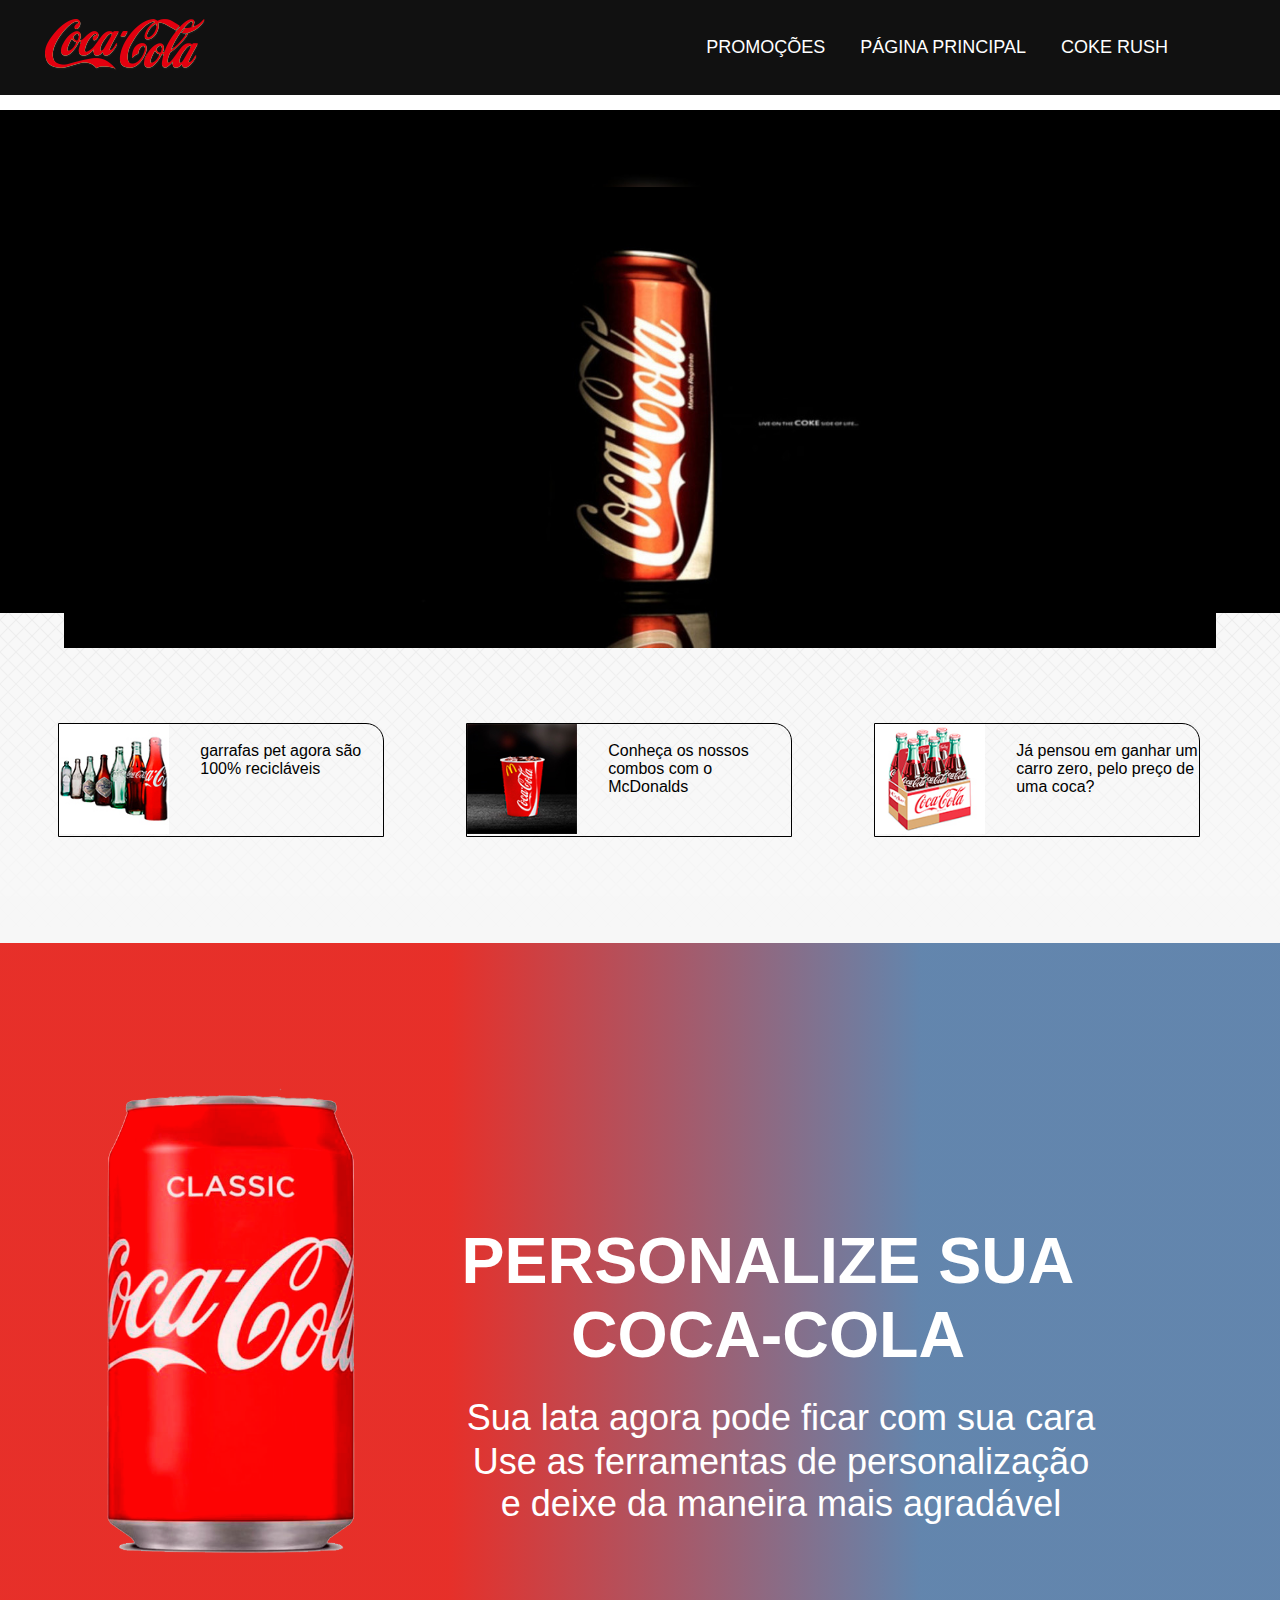
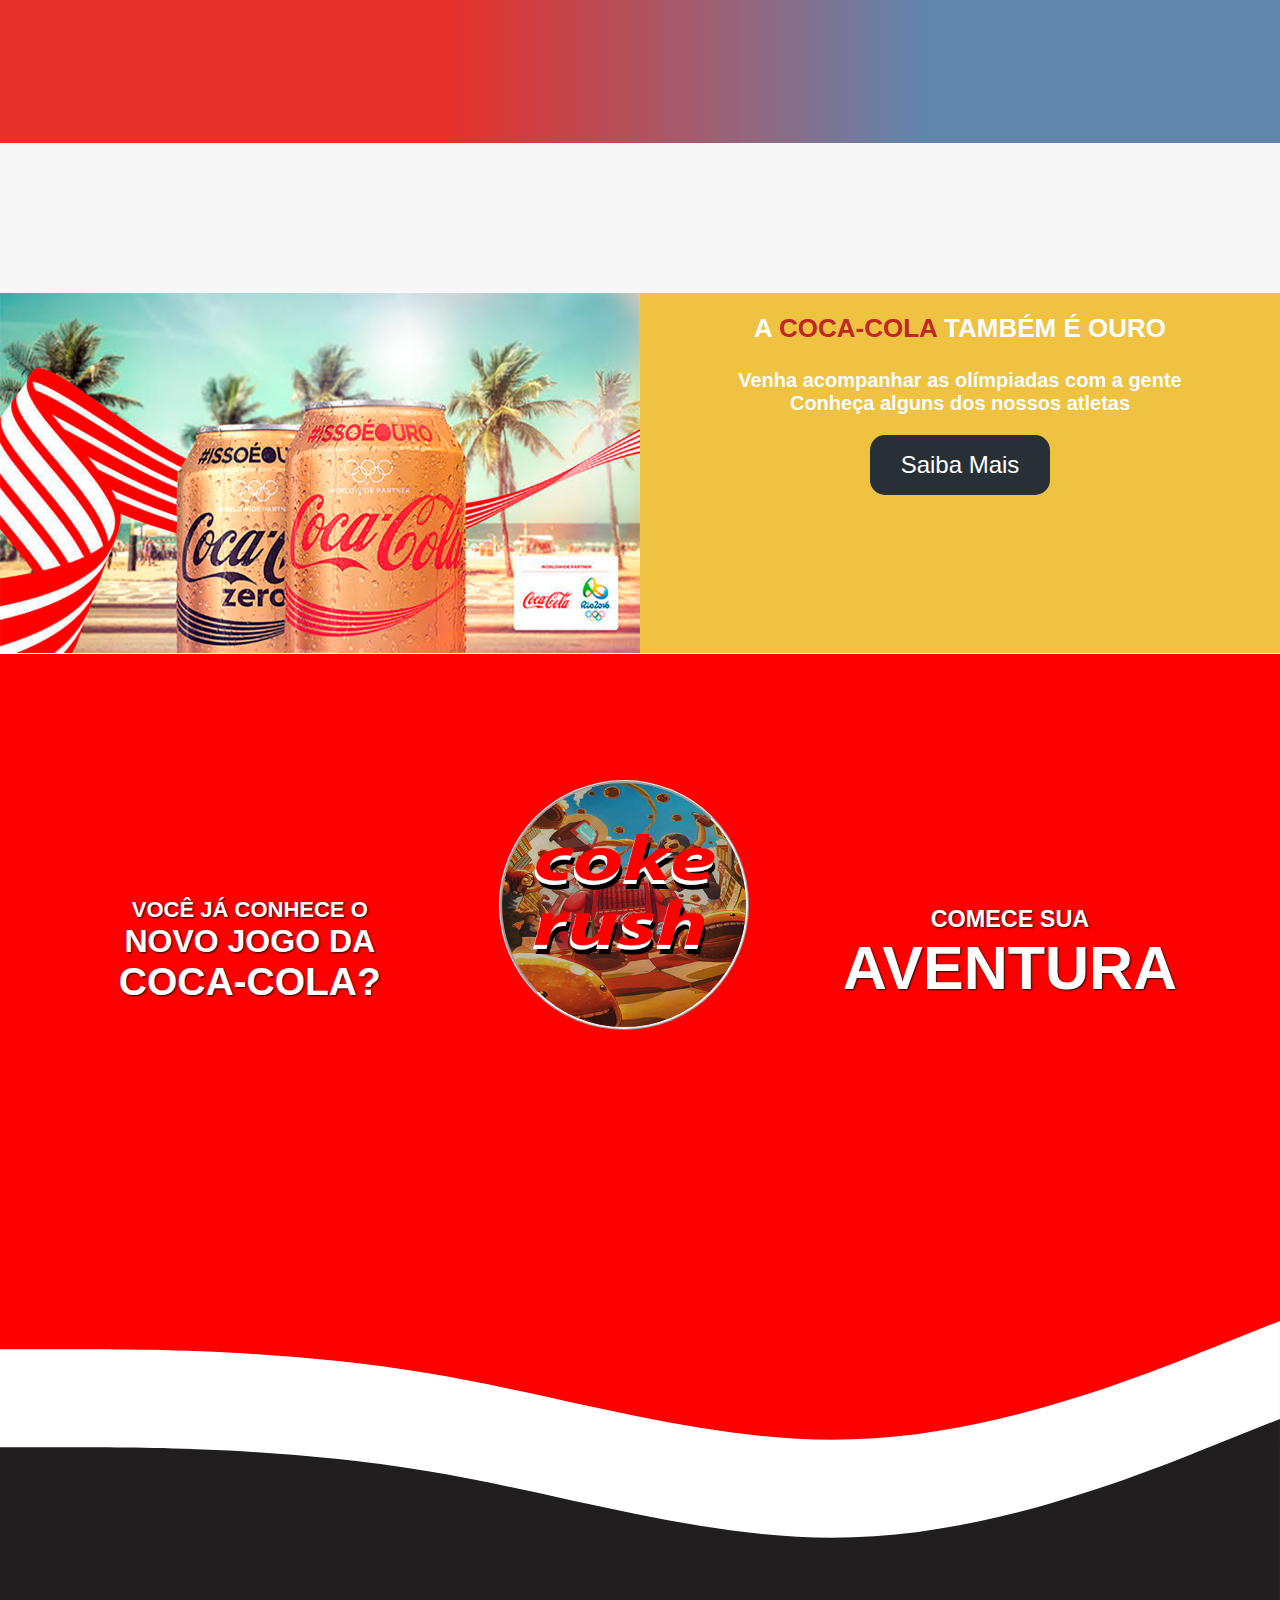
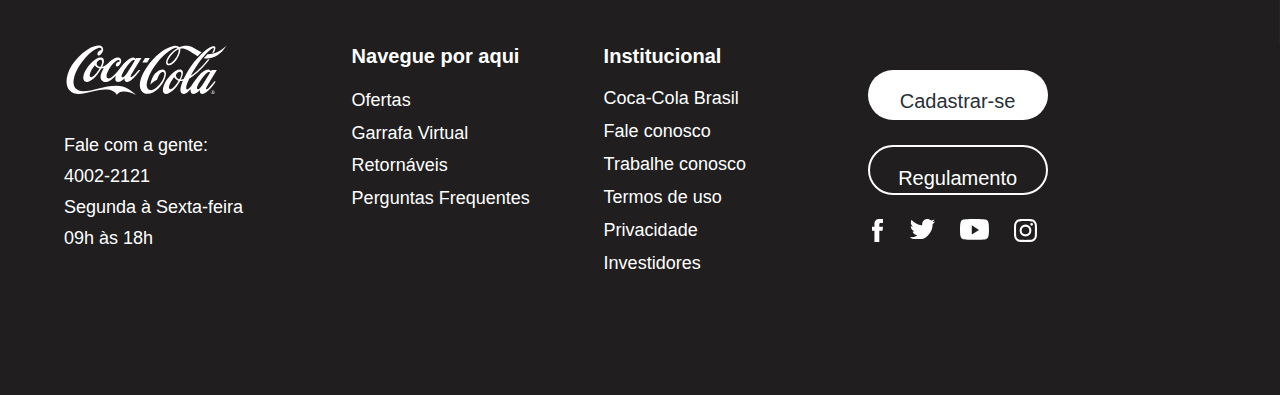
<file: index.html>
<!DOCTYPE html>
<html lang="pt-br">

<head>
    <meta charset="UTF-8">
    <meta http-equiv="X-UA-Compatible" content="IE=edge">
    <meta name="viewport" content="width=device-width, initial-scale=1.0">
    <meta name="description" content="Conheça todos os produtos da coca-cola e nossas propsotas para o futuro. Confira o que vem por aí">
    <meta name="author" content="João Victor Oliveira Moreira"> 
    <meta name="keywords" content="Coca-cola, jogo da coca-cola, garrafa, refrigerante, bebidas"> 
    <meta name="robots" content="index,nofollow">
    <title>Coca-cola | Home</title>
    <link rel="shortcut icon" href="img/1777635_can_coke_cola_drink_packaging_icon.ico" type="image/x-icon">
    <link rel="stylesheet" href="style.css">


</head>

<body>
    <header>
        <div class="cabeca">
            <div class="ajuste_cab">
                <div class="dim1">
                    <img src="img/Logo.png" class="logo" alt="Logo da Coca-cola">
                    <div class="dropdown">
                        <button class="dropbtn"><svg id="home" width="32" height="32" class viewBox="0 0 32 32">
                            <path fill="#C7C7C7" d="M22 10v2H10v-2zm0 5v2H10v-2zm0 5v2H10v-2z" >
                            </path>
                        </svg></button>
                        <div class="dropdown-content">
                          <a href="promotion.html">PROMOÇÕES</a>
                          <a href="index.html">PÁGINA PRINCIPAL</a>
                          <a href="CokeRush.html">COKE RUSH</a>
                        </div>
                    </div>
                </div>
                <nav>
                    <ul>
                        <a href="promotion.html">PROMOÇÕES</a>
                        <a href="index.html">PÁGINA PRINCIPAL</a>
                        <a href="CokeRush.html">COKE RUSH</a>
                    </ul>
                </nav>
            </div>
        </div>
    </header>

    <main>
        <div class="fundo0">
            <div class="corimg">
                <div class='fundo'>
                   
                </div>
                <div class='fundo2'>
                    <div class="centro">
                        <img src="img/Fundo 1(1680-520).jpg" class="img01" alt="Lata de Coca-cola">
                    </div>
                </div>
            </div>
        </div>
    </main>

    <div id="noticias">
        <div class="ajuste">
            <div class="caixa1">
                <div class="espaco1">
                    <div class="caixa1_img">
                        <img src="img/Evolucao(130-130).jpg" alt="Anúncio da coca-cola 1">
                    </div>
                    <div class="caixa1_txt">
                        <p>garrafas pet agora são 100% recicláveis</p>
                    </div>
                </div>
            </div>

            <div class="caixa2">
                <div class="espaco2">
                    <div class="caixa2_img">
                        <img src="img/mccoca(130).jpg" alt="Anúncio da coca-cola 2">
                    </div>
                    <div class="caixa2_txt">
                        <p>Conheça os nossos combos com o McDonalds</p>
                    </div>
                </div>
            </div>

            <div class="caixa3">
                <div class="espaco3">
                    <div class="caixa3_img">
                        <img src="img/PacoteDeCoca(130-130).jpg" alt="Anúncio da coca-cola 3">
                    </div>
                    <div class="caixa3_txt">
                        <p>Já pensou em ganhar um carro zero, pelo preço de uma coca?</p>
                    </div>
                </div>
            </div>
        </div>
    </div>

    <section class="tam">
        <div class="tam2">
            <div class="latas"> 
                <div class="img_lata">
                    <img src="img/coca colorida(vermelho).png" class="lata_coca_vermelha" alt="Lata de 350ml de coca-cola" width="250px">
                </div>
                <div class="text_lata">
                    <h2>PERSONALIZE SUA COCA-COLA</h2>
                    <P class="sua_lata">Sua lata agora pode ficar com sua cara</P>
                    <p class="sua_lata2">Use as ferramentas de personalização<br> e deixe da maneira mais agradável</p>
                </div>
        </div>

        </div>

    </section>

    

    <div class="espaco_cinza"></div>

    <div class="oferta">
        <div class="metade">
            <div class="quadrado2">
                <div class="ouro">
                    <img src="img/coca-ouro(960-540).png" class="ouro50" alt="Coca-cola também é ouro">
                </div>
            </div>
        </div>
        <div class="metade2">
            <div class="quadrado3">
                <div class="olim_ouro">
                    <h2 class="coc_size">A <span class="coc_bold">COCA-COLA</span> TAMBÉM É OURO</h2>
                    <p class="par_1">Venha acompanhar as olímpiadas com a gente</p>
                    <p class="par_2">Conheça alguns dos nossos atletas</p>
                    <button class="info">
                        <a>Saiba Mais</a>
                    </button>
                </div>
            </div>
        </div>
    </div>
    <div class="waves">
        <svg class="wave123" xmlns="http://www.w3.org/2000/svg" viewBox="0 0 1440 320">

            <path class="wave2" fill="#cf1000" fill-opacity="1"
                d="M0,256L40,234.7C80,213,160,171,240,144C320,117,400,107,480,138.7C560,171,640,245,720,234.7C800,224,880,128,960,74.7C1040,21,1120,11,1200,58.7C1280,107,1360,213,1400,266.7L1440,320L1440,320L1400,320C1360,320,1280,320,1200,320C1120,320,1040,320,960,320C880,320,800,320,720,320C640,320,560,320,480,320C400,320,320,320,240,320C160,320,80,320,40,320L0,320Z">
            </path>

            <path class="wave3" fill="#ff0000" fill-opacity="1"
                d="M0,224L60,192C120,160,240,96,360,106.7C480,117,600,203,720,213.3C840,224,960,160,1080,160C1200,160,1320,224,1380,256L1440,288L1440,320L1380,320C1320,320,1200,320,1080,320C960,320,840,320,720,320C600,320,480,320,360,320C240,320,120,320,60,320L0,320Z">
            </path>

        </svg>
    </div>

    <div class="espacao">
        <div class="info_game">
            <div class="info_desc">
                <h3 class="knowgame">VOCÊ JÁ CONHECE O <br><span class="font_size_game">NOVO JOGO DA</span><br> <span
                        class="bolder_coke">COCA-COLA?</span></h3>
            </div>
            <div class="width_img_centro">
                <div class="img_cent">
                    <img src="img/coke_rush-350.jpg" class="img_cosh" alt="O novo jogo da Coca-cola">
                </div>
            </div>
            <div class="baixe_game">
                <h3 class="start">COMECE SUA <br><span class="adventure_game">AVENTURA</span></h3>
            </div>
        </div>
    </div>

    <svg class="onda_black" xmlns="http://www.w3.org/2000/svg" viewBox="0 0 1440 320">

        <path fill="#ffffff" fill-opacity="1"
            d="M0,96L80,96C160,96,320,96,480,122.7C640,149,800,203,960,197.3C1120,192,1280,128,1360,96L1440,64L1440,320L1360,320C1280,320,1120,320,960,320C800,320,640,320,480,320C320,320,160,320,80,320L0,320Z">
        </path>

    </svg>
    <svg class="onda_white" xmlns="http://www.w3.org/2000/svg" viewBox="0 0 1440 320">

        <path fill="#201E1E" fill-opacity="1"
            d="M0,96L80,96C160,96,320,96,480,122.7C640,149,800,203,960,197.3C1120,192,1280,128,1360,96L1440,64L1440,320L1360,320C1280,320,1120,320,960,320C800,320,640,320,480,320C320,320,160,320,80,320L0,320Z">
        </path>

    </svg>

    <footer class="pe">
        <div class="ajuste_info">
            <div class="plus_info">
                <div class="logo_info">
                    <div class="ico_peq">
                        <svg id="logo-lettering" viewBox="0 0 55 17" xmlns="http://www.w3.org/2000/svg">
                            <path fill="#ffffff"
                                d="M23.95 16.695c-1.275-.886-2.826-1.278-4.239-1.219-1.425.052-2.07 1.105-2.07 1.105-.643-1.105-1.912-1.784-3.879-1.769-3.176.037-6.327 1.485-8.822 1.485-2.398 0-4.142-1.485-4.083-4.124.1-4.628 4.058-8.795 7.015-10.672C9.57.424 10.995.103 11.93.204c.678.078 1.494.852.982 1.992-.76 1.673-1.804 1.534-1.767.731.022-.518.37-.846.635-1.025.169-.114.463-.145.613-.151.153-.123.265-1.04-.954-.738-1.219.3-2.685 1.482-4.083 3.007-1.397 1.525-3.573 4.411-4.11 7.443-.25 1.408-.082 3.964 3.285 3.933 2.857-.022 7.075-1.88 10.948-1.85 1.507.013 2.81.414 3.836 1.038 1.007.614 2.21 1.506 2.636 2.111zm.92-8.384h.581s-2.932 4.186-4.596 3.998c-.922-.105-.65-1.235-.65-1.235s-1.303 1.503-2.494 1.204c-1.085-.275-.385-2.053-.385-2.053-.122.05-2.467 2.66-4.111 2.034-1.723-.654-.832-2.84-.503-3.497.278-.553.584-1.096.584-1.096s-.265.077-.425.11c-.166.041-.416.087-.416.087s-.816 1.31-1.313 1.964c-.497.651-2.616 2.898-3.864 2.45-1.247-.447-.938-2.17-.237-3.54 1.134-2.223 3.832-4.949 5.458-4.544 1.641.413.284 3.044.284 3.044s.322.043 1.104-.485c1.129-.76 2.614-2.803 4.224-2.562.75.108 1.46.876.494 2.334-.31.466-.826.886-1.223.472-.244-.253-.031-.726.228-1.044.366-.453.87-.395.87-.395s.262-.602-.41-.59c-.55.013-1.935 1.273-2.717 2.548-.719 1.17-1.803 3.16-.713 3.596 1 .398 2.905-1.837 3.786-3.004.885-1.173 2.892-3.828 4.58-3.933.576-.04.923.485.923.485l.19-.306h1.685s-3.173 5.24-3.423 5.631c-.194.315-.45 1.01.266.617.728-.395 2.223-2.29 2.223-2.29zm-13.074-.534c-.028-.01-.447-.13-.863-.39-.413-.261-.604-.65-.622-.678-.013-.028-.032-.006-.044.018-.016.025-.106.136-.707 1.007-.597.87-1.488 2.655-.656 2.96.534.195 1.432-.731 1.92-1.346.446-.568.984-1.441 1.01-1.494.015-.056-.004-.068-.038-.077zm.672-2.785c-.444-.33-1.57.442-1.573 1.232-.006.806 1.016 1.037 1.145 1.044 0 0 .115.03.162-.065.031-.059.169-.312.322-.713.153-.402.353-1.186-.056-1.498zm8.581 4.362c.682-.92 2.555-4.146 2.555-4.146s-.029-.228-.25-.237c-.26-.013-.688.074-1.554 1.139-.863 1.062-1.526 1.914-2.014 2.794-.531.96-.766 1.636-.46 1.824.085.05.216.053.323.031.2-.05.46-.247.819-.658.169-.191.356-.447.581-.747zm7.569-4.998h-1.6l-.901 1.445h1.598l.903-1.445zm20.98 10.759a.568.568 0 00-.41.166.573.573 0 000 .818c.11.105.248.167.41.167a.57.57 0 00.578-.58.542.542 0 00-.168-.405.558.558 0 00-.41-.166zm.675.57a.643.643 0 01-.193.473.663.663 0 01-.479.198.656.656 0 01-.475-.198.625.625 0 01-.197-.472c0-.18.069-.34.2-.466a.634.634 0 01.475-.198.65.65 0 01.479.198c.125.126.19.284.19.466zm-.5-.141c0-.053-.015-.09-.047-.108-.03-.022-.087-.031-.156-.031h-.112v.266h.118a.409.409 0 00.125-.016c.044-.022.072-.055.072-.111zm-.444-.222h.257a.58.58 0 01.206.024.187.187 0 01.116.182c0 .065-.025.115-.075.146a.291.291 0 01-.107.04c.057.006.104.03.125.068a.217.217 0 01.044.114v.052c0 .016.003.031.003.053.003.021.003.034.006.037l.007.01h-.125v-.007c-.007-.003-.007-.003-.007-.006v-.084c0-.08-.018-.135-.068-.163-.025-.019-.075-.028-.144-.028h-.106v.287h-.129v-.725h-.003zM52.227 1.76c-1.178.753-2.823 1.433-4.395 1.284-.397.408-.822.877-1.254 1.39 2.732.53 5.118-1.136 6.393-2.563.794-.889 1.185-1.679 1.185-1.679s-.756.824-1.929 1.568zm-4.68 12.25c-.228.358-.481 1.043.263.617.91-.525 2.207-2.466 2.207-2.466h.588s-.772 1.21-1.782 2.309c-.925 1.012-2.051 1.929-2.839 1.84-.928-.109-.64-1.31-.64-1.31s-1.33 1.393-2.242 1.297c-1.238-.136-.86-1.648-.86-1.648s-1.4 1.7-2.354 1.648c-1.497-.086-1.122-1.89-.71-3.152.229-.676.435-1.207.435-1.207s-.15.037-.469.084c-.169.024-.472.04-.472.04s-.622 1.086-1.12 1.74c-.5.652-2.616 2.9-3.86 2.455-1.157-.417-.776-2.16-.103-3.544.972-2.019 3.73-4.92 5.317-4.541 1.645.395.038 3.362.038 3.362s.003.012.019.018c.03.013.118.022.315-.018.316-.059.604-.176.604-.176s1.657-3.424 3.486-5.665C45.193 3.452 48.838-.404 50.27.53c.35.225.194 1.018-.275 1.978a6.882 6.882 0 01-.65.167c.319-.565.525-1.04.588-1.377.215-1.154-2.52 1.281-4.474 3.908-1.954 2.627-3.126 5.005-3.126 5.005s.397-.223 1.01-.71c.64-.51 1.522-1.313 2.482-2.291a25.762 25.762 0 002.11-2.408c.213-.012.419-.03.622-.062a26.493 26.493 0 01-2.329 2.72c-.775.778-1.623 1.618-2.354 2.229-1.166.966-2.07 1.519-2.07 1.519s-1.713 3.401-.781 3.62c.547.13 1.629-1.515 1.629-1.515s1.406-2.124 2.257-3.078c1.157-1.3 2.15-2.053 3.148-2.071.581-.01.925.605.925.605l.272-.417h1.685c0 .003-3.138 5.263-3.392 5.659zm-9.456-2.072a3.466 3.466 0 01-.773-.488c-.378-.311-.569-.666-.584-.694-.013-.028-.032-.01-.047.018-.019.022-.085.078-.688.951-.597.87-1.516 2.667-.681 2.97.528.194 1.419-.729 1.907-1.34.447-.568.869-1.293.89-1.343.026-.05.004-.065-.025-.074zm.85-1.472c.156-.398.353-1.186-.063-1.494-.437-.33-1.563.441-1.57 1.228-.005.809.798 1.176.986 1.226.11.028.147.024.203-.062.031-.056.284-.497.444-.898zm9.66-1.109c.034-.058.05-.114.05-.114s-.031-.225-.25-.234c-.263-.013-.613.04-1.545 1.052a13.868 13.868 0 00-1.979 2.773c-.53.963-.74 1.676-.437 1.861.087.05.216.056.322.03.206-.049.44-.24.8-.65.166-.186.353-.46.572-.763.616-.824 2.157-3.43 2.467-3.955zm3.626-7.597c-1.178.753-2.823 1.433-4.395 1.284-.397.408-.822.877-1.254 1.39 2.732.53 5.118-1.136 6.393-2.563.794-.889 1.185-1.679 1.185-1.679s-.756.824-1.929 1.568zm-7.671 1.957c-1.295-.654-2.233-1.45-3.214-1.95-.941-.476-1.545-.674-2.301-.572a2.16 2.16 0 00-.313.074s.391 1.315-1.16 3.526c-1.572 2.241-3 2.229-3.404 1.608-.425-.648.122-1.972 1.038-3.152.96-1.231 2.642-2.26 2.642-2.26s-.538-.32-1.86.417c-1.285.72-3.502 2.433-5.553 5.32-2.054 2.886-2.46 4.476-2.754 5.726-.297 1.25-.025 2.59 1.379 2.59 1.406 0 3.038-2.118 3.501-2.853.853-1.373 1.41-3.47.247-3.18-.575.14-1.041.77-1.332 1.378-.303.62-.422 1.213-.422 1.213s-.484.173-1.138.654a8.538 8.538 0 00-1.078.945s.003-1 .81-2.618c.81-1.62 2.288-2.358 3.126-2.426.756-.062 1.74.57.906 2.91-.831 2.34-3.289 5.178-5.874 5.218-2.382.034-3.942-2.973-.628-8.215 3.664-5.8 7.978-7.579 9.378-7.776 1.398-.2 1.851.41 1.851.41S39.575.17 41.063.27c1.707.114 3.03 1.306 4.774 2.143-.456.438-.888.886-1.282 1.305zm-6.36-2.275s-1 .395-2.163 1.661c-1.166 1.269-1.838 2.686-1.338 3.066.194.142.635.166 1.445-.55.625-.559 1.266-1.287 1.703-2.334.516-1.253.354-1.824.354-1.843z">
                            </path>
                        </svg>
                    </div>
                    <div class="contatos">
                        <p id="fale_aqui">Fale com a gente:</p>
                        <p>4002-2121</p>
                        <p>Segunda à Sexta-feira</p>
                        <p>09h às 18h</p>
                    </div>
                </div>

                <div class="navegue">
                    <h4>Navegue por aqui</h4>
                    <a href="">Ofertas</a>
                    <a href="">Garrafa Virtual</a>
                    <a href="">Retornáveis</a>
                    <a href="">Perguntas Frequentes</a>
                </div>


                <div class="institu">
                    <h4>Institucional</h4>
                    <a href="">Coca-Cola Brasil</a>
                    <a href="">Fale conosco</a>
                    <a href="">Trabalhe conosco</a>
                    <a href="">Termos de uso</a>
                    <a href="">Privacidade</a>
                    <a href="">Investidores</a>
                </div>

                <div class="signin">
                    <div class="botao_sign">
                        <button class="cadastrar">Cadastrar-se</button>
                        <button class="regulamento">Regulamento</button>
                    </div>
                    <div class="redes">
                        <a class="faceico" target="_blank" rel="noreferrer noopener" data-test="ButtonFacebookFooter"
                            href="https://www.facebook.com/cocacolabr/"><svg fill="currentColor"
                                viewBox="0 0 9.138 19.584">
                                <path
                                    d="M6.076 19.584V9.79H8.78l.359-3.375H6.076l.005-1.69c0-.88.083-1.35 1.348-1.35h1.69V0H6.415c-3.248 0-4.39 1.637-4.39 4.39v2.026H0v3.375h2.024v9.793z"
                                    clip-rule="evenodd" fill-rule="evenodd"></path>
                            </svg>

                        </a>

                        <a class="twitico" target="_blank" rel="noreferrer noopener" data-test="ButtonTwitterFooter"
                            href="https://twitter.com/cocacola_br/"><svg fill="currentColor" viewBox="0 0 17.425 14.4">
                                <path
                                    d="M8.46 3.83l.039.623-.63-.076c-2.291-.292-4.293-1.284-5.993-2.949L1.045.602l-.214.61c-.453 1.36-.164 2.797.78 3.763.504.533.39.61-.478.292-.302-.102-.566-.178-.592-.14-.088.09.214 1.246.454 1.703.327.636.994 1.259 1.725 1.627l.617.293-.73.012c-.706 0-.731.013-.655.28.251.826 1.246 1.703 2.354 2.085l.78.267-.68.406a7.09 7.09 0 01-3.374.941c-.566.013-1.032.064-1.032.102 0 .127 1.536.839 2.43 1.118 2.682.827 5.867.47 8.26-.94 1.7-1.004 3.399-3 4.192-4.932.428-1.03.856-2.911.856-3.813 0-.585.038-.661.743-1.36.416-.407.806-.852.881-.98.126-.24.114-.24-.528-.025-1.07.382-1.222.33-.693-.241.39-.407.856-1.144.856-1.36 0-.038-.188.025-.403.14-.226.127-.73.317-1.107.432l-.68.216-.617-.42C13.85.45 13.37.195 13.12.12c-.643-.178-1.625-.153-2.204.05-1.574.573-2.568 2.047-2.455 3.662z"
                                    clip-rule="evenodd" fill-rule="evenodd"></path>
                            </svg></a>

                        <a class="youtuico" target="_blank" rel="noreferrer noopener" data-test="ButtonYoutubeFooter"
                            href="https://www.youtube.com/cocacola"><svg fill="currentColor" viewBox="0 0 19.2 13.8">
                                <path
                                    d="M17.101.412A2.438 2.438 0 0118.8 2.155c.4 1.537.4 4.745.4 4.745s0 3.208-.401 4.745a2.438 2.438 0 01-1.698 1.743C15.604 13.8 9.6 13.8 9.6 13.8s-6.004 0-7.501-.412A2.438 2.438 0 01.4 11.645C0 10.108 0 6.9 0 6.9s0-3.208.401-4.745A2.438 2.438 0 012.1.412C3.596 0 9.6 0 9.6 0s6.004 0 7.501.412zM7.8 4.2v6l4.8-3z"
                                    clip-rule="evenodd" fill-rule="evenodd"></path>
                            </svg>

                        </a>

                        <a class="instaico" target="_blank" rel="noreferrer noopener" data-test="ButtonInstagramFooter"
                            href="https://www.instagram.com/cocacola_br/"><svg fill="currentColor"
                                viewBox="0 0 19.2 19.2">
                                <path
                                    d="M5.642.058C6.666.011 6.994 0 9.601 0h-.003c2.608 0 2.934.011 3.958.058 1.022.047 1.72.209 2.332.446a4.692 4.692 0 011.7 1.107c.534.534.862 1.07 1.108 1.7.236.611.398 1.309.446 2.33.046 1.025.058 1.352.058 3.96 0 2.606-.012 2.933-.058 3.957-.048 1.021-.21 1.72-.446 2.33a4.713 4.713 0 01-1.108 1.7 4.697 4.697 0 01-1.7 1.108c-.61.238-1.309.4-2.33.446-1.025.047-1.35.058-3.958.058-2.607 0-2.934-.011-3.958-.058-1.022-.047-1.72-.208-2.33-.446a4.7 4.7 0 01-1.7-1.108 4.704 4.704 0 01-1.108-1.7c-.237-.61-.399-1.309-.446-2.33C.012 12.534 0 12.207 0 9.6s.012-2.935.058-3.959c.046-1.021.208-1.719.446-2.33a4.713 4.713 0 011.108-1.7 4.7 4.7 0 011.7-1.107c.61-.237 1.308-.4 2.33-.446zM9.281 1.73H8.74v-.002c-1.79.002-2.133.014-3.018.054-.936.043-1.445.199-1.783.33a2.98 2.98 0 00-1.104.72 2.975 2.975 0 00-.718 1.103c-.132.338-.288.846-.331 1.783-.046 1.012-.055 1.314-.055 3.878 0 2.563.009 2.867.055 3.88.043.935.2 1.443.33 1.781.175.448.383.768.719 1.104.336.336.656.544 1.104.718.339.131.847.287 1.783.33 1.012.047 1.315.057 3.879.057 2.563 0 2.867-.01 3.88-.056.935-.043 1.444-.2 1.782-.331a2.969 2.969 0 001.103-.718 2.97 2.97 0 00.718-1.103c.132-.338.288-.846.33-1.782.047-1.012.057-1.316.057-3.878 0-2.562-.01-2.866-.056-3.878-.043-.936-.2-1.444-.33-1.782a2.98 2.98 0 00-.72-1.104 2.969 2.969 0 00-1.102-.718c-.339-.132-.847-.288-1.783-.33-1.012-.047-1.316-.056-3.88-.056h-.32zm4.292 2.746a1.152 1.152 0 112.303 0 1.152 1.152 0 01-2.303 0zM4.671 9.6a4.93 4.93 0 119.86 0 4.93 4.93 0 01-9.86 0zm8.13 0a3.2 3.2 0 10-6.4 0 3.2 3.2 0 006.4 0z"
                                    clip-rule="evenodd" fill-rule="evenodd"></path>
                            </svg></a>
                    </div>
                </div>
            </div>
        </div>
    </footer>

    <script src="main.js"></script>
</body>

</html>
</file>
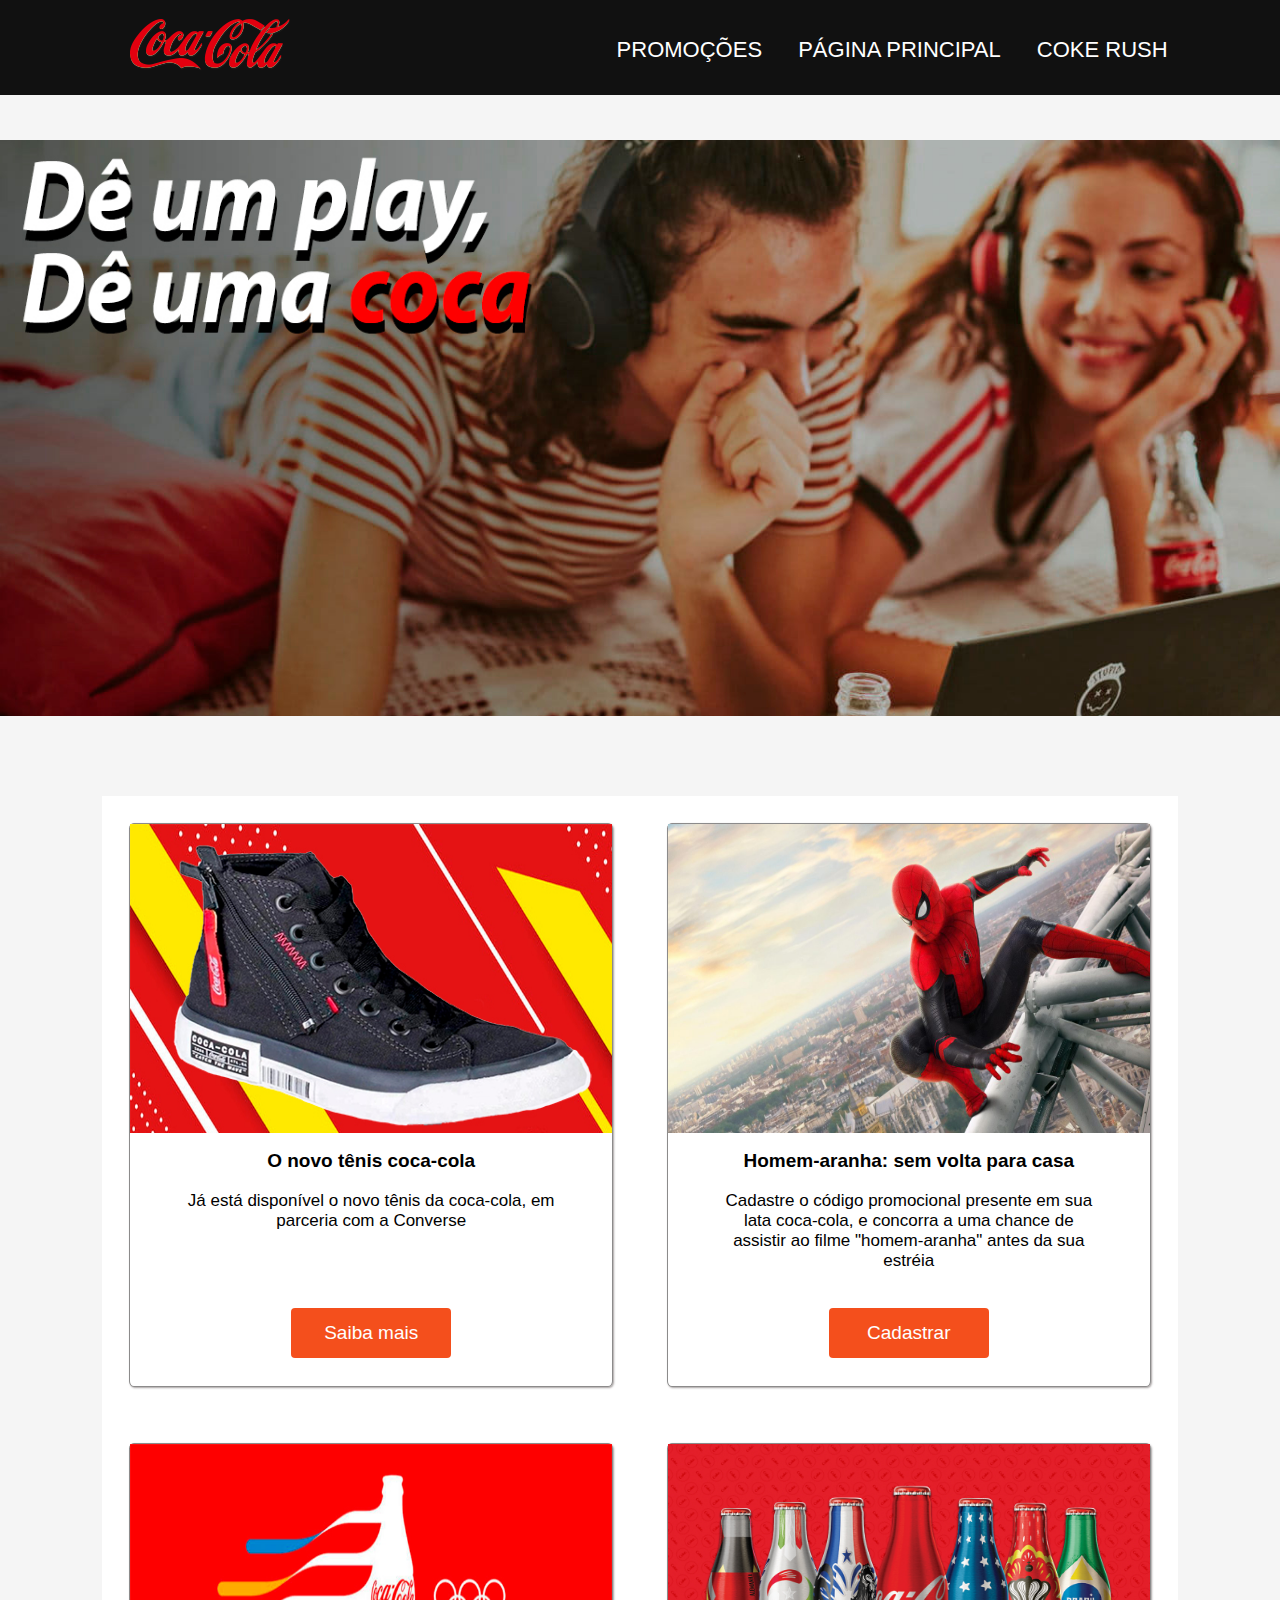
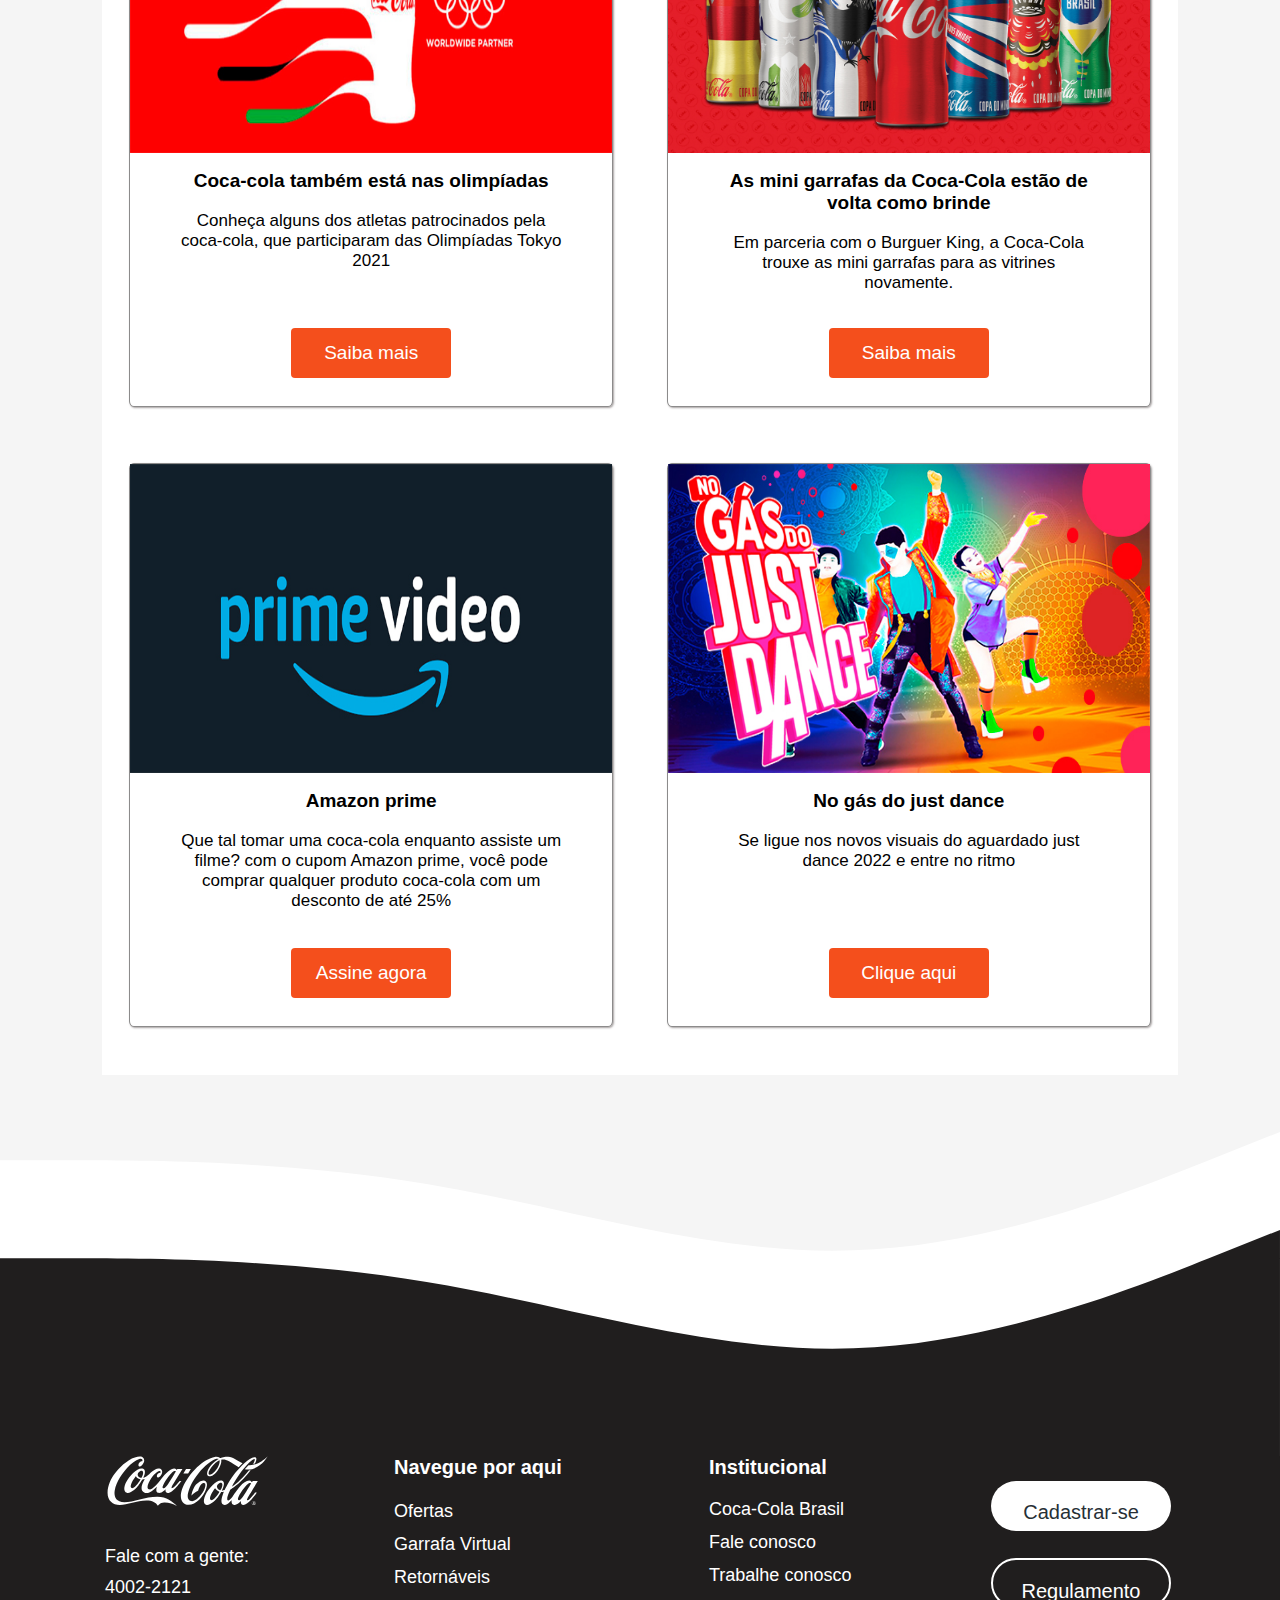
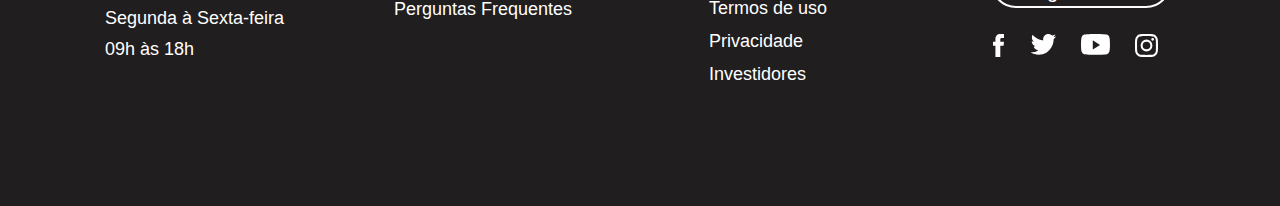
<file: promotion.html>
<!DOCTYPE html>
<html lang="en">
<head>
    <meta charset="UTF-8">
    <meta http-equiv="X-UA-Compatible" content="IE=edge">
    <meta name="viewport" content="width=device-width, initial-scale=1.0">
    <meta name="description" content="As promoções da coca-cola estão imperdíveis, conheça todas as nossas ofertas, e nossas parcerias">
    <meta name="author" content="João Victor Oliveira Moreira"> 
    <meta name="keywords" content="Coca-cola, jogo da coca-cola, garrafa, refrigerante, promoções, bebidas"> 
    <meta name="robots" content="index,nofollow">
    <title>Coca-cola | promoções</title>
    <link rel="shortcut icon" href="img/1777635_can_coke_cola_drink_packaging_icon.ico" type="image/x-icon">
    <link rel="stylesheet" href="style3.css">
</head>
<body>
    
    <header>
        <div class="cabeca">
            <div class="ajuste_cab">
                <div class="dim1">
                    <img src="img/Logo.png" class="logo" alt="Logo da Coca-cola">
                    <div class="dropdown">
                        <button class="dropbtn"><svg id="home" width="32" height="32" class viewBox="0 0 32 32">
                            <path fill="#C7C7C7" d="M22 10v2H10v-2zm0 5v2H10v-2zm0 5v2H10v-2z" >
                            </path>
                        </svg></button>
                        <div class="dropdown-content">
                          <a href="promotion.html">PROMOÇÕES</a>
                          <a href="index.html">PÁGINA PRINCIPAL</a>
                          <a href="CokeRush.html">COKE RUSH</a>
                        </div>
                    </div>
                </div>
                <nav>
                    <ul>
                        <a href="promotion.html">PROMOÇÕES</a>
                        <a href="index.html">PÁGINA PRINCIPAL</a>
                        <a href="CokeRush.html">COKE RUSH</a>
                    </ul>
                </nav>
            </div>
        </div>
    </header>

    <section class="capa_foto">

    </section>

    <section class="promotions">
        <div class="promo_width">  

            <div class="block_1">

                <div class="promo_1">

                    <div class="square_1">
                        <div class="img_promo_1">
                        
                        </div>
                    
                        <div class="sinopse_promo">
                            <h2 class="title_promo">O novo tênis coca-cola</h2>
                            <p class="context_promo"> Já está disponível o novo tênis da coca-cola, em parceria com a Converse</p>
                            
                        </div>
                        <div class="botao_promo">
                            <button>Saiba mais</button>
                        </div>

                    </div>

                </div>       
            
                <div class="promo_2">
                
                    <div class="square_1">
                        <div class="img_promo_2">
                        </div>
                        <div class="sinopse_promo">
                            <h2 class="title_promo">Homem-aranha: sem volta para casa</h2>
                            <p class="context_promo"> Cadastre o código promocional presente em sua lata coca-cola, e concorra a uma chance de assistir ao filme "homem-aranha" antes da sua estréia</p>
                        </div>
                        <div class="botao_promo">
                            <button>Cadastrar</button>
                        </div>
                
                    </div>
                
                </div>
            </div>
        
            <div class="block_2">

                <div class="promo_3">

                    <div class="square_1">
                        <div class="img_promo_3">
                        </div>
                    
                        <div class="sinopse_promo">
                            <h1 class="title_promo">Coca-cola também está nas olimpíadas</h1>
                            <p class="context_promo">Conheça alguns dos atletas patrocinados pela coca-cola, que participaram das Olimpíadas Tokyo 2021</p>
                        </div>
                        <div class="botao_promo">
                            <button>Saiba mais</button>
                        </div>

                    </div>

                </div>       
            
                <div class="promo_4">
                
                    <div class="square_1">
                        <div class="img_promo_4">
                        </div>
                        <div class="sinopse_promo">
                            <h1 class="title_promo">As mini garrafas da Coca-Cola estão de volta como brinde</h1>
                            <p class="context_promo"> Em parceria com o Burguer King, a Coca-Cola trouxe as mini garrafas para as vitrines novamente.</p>
                        </div>
                        <div class="botao_promo">
                            <button>Saiba mais</button>
                        </div>
                    </div>
                
                </div>
            </div>
        
        
            <div class="block_3">

                <div class="promo_5">

                    <div class="square_1">
                        <div class="img_promo_5">
                        </div>
                    
                        <div class="sinopse_promo">
                            <h1 class="title_promo">Amazon prime</h1>
                            <p class="context_promo">Que tal tomar uma coca-cola enquanto assiste um filme? com o cupom Amazon prime, você pode comprar qualquer produto coca-cola com um desconto de até 25%</p>
                        </div>
                        <div class="botao_promo">
                            <button>Assine agora</button>
                        </div>

                    </div>

                </div>       
            
                <div class="promo_6">
                
                    <div class="square_1">
                        <div class="img_promo_6">
                        </div>
                        <div class="sinopse_promo">
                            <h1 class="title_promo">No gás do just dance</h1>
                            <p class="context_promo">Se ligue nos novos visuais do aguardado just dance 2022 e entre no ritmo</p>
                        </div>
                        <div class="botao_promo">
                            <button>Clique aqui</button>
                        </div>
                
                    </div>
                
                </div>
            </div>

        </div>

    </section>
    

    <svg class="onda_black" xmlns="http://www.w3.org/2000/svg" viewBox="0 0 1440 320">

        <path fill="#ffffff" fill-opacity="1"
            d="M0,96L80,96C160,96,320,96,480,122.7C640,149,800,203,960,197.3C1120,192,1280,128,1360,96L1440,64L1440,320L1360,320C1280,320,1120,320,960,320C800,320,640,320,480,320C320,320,160,320,80,320L0,320Z">
        </path>

    </svg>
    <svg class="onda_white" xmlns="http://www.w3.org/2000/svg" viewBox="0 0 1440 320">

        <path fill="#201E1E" fill-opacity="1"
            d="M0,96L80,96C160,96,320,96,480,122.7C640,149,800,203,960,197.3C1120,192,1280,128,1360,96L1440,64L1440,320L1360,320C1280,320,1120,320,960,320C800,320,640,320,480,320C320,320,160,320,80,320L0,320Z">
        </path>

    </svg>


    <footer class="pe">
        <div class="ajuste_info">
            <div class="plus_info">
                <div class="logo_info">
                    <div class="ico_peq">
                        <svg id="logo-lettering" viewBox="0 0 55 17" xmlns="http://www.w3.org/2000/svg">
                            <path fill="#ffffff"
                                d="M23.95 16.695c-1.275-.886-2.826-1.278-4.239-1.219-1.425.052-2.07 1.105-2.07 1.105-.643-1.105-1.912-1.784-3.879-1.769-3.176.037-6.327 1.485-8.822 1.485-2.398 0-4.142-1.485-4.083-4.124.1-4.628 4.058-8.795 7.015-10.672C9.57.424 10.995.103 11.93.204c.678.078 1.494.852.982 1.992-.76 1.673-1.804 1.534-1.767.731.022-.518.37-.846.635-1.025.169-.114.463-.145.613-.151.153-.123.265-1.04-.954-.738-1.219.3-2.685 1.482-4.083 3.007-1.397 1.525-3.573 4.411-4.11 7.443-.25 1.408-.082 3.964 3.285 3.933 2.857-.022 7.075-1.88 10.948-1.85 1.507.013 2.81.414 3.836 1.038 1.007.614 2.21 1.506 2.636 2.111zm.92-8.384h.581s-2.932 4.186-4.596 3.998c-.922-.105-.65-1.235-.65-1.235s-1.303 1.503-2.494 1.204c-1.085-.275-.385-2.053-.385-2.053-.122.05-2.467 2.66-4.111 2.034-1.723-.654-.832-2.84-.503-3.497.278-.553.584-1.096.584-1.096s-.265.077-.425.11c-.166.041-.416.087-.416.087s-.816 1.31-1.313 1.964c-.497.651-2.616 2.898-3.864 2.45-1.247-.447-.938-2.17-.237-3.54 1.134-2.223 3.832-4.949 5.458-4.544 1.641.413.284 3.044.284 3.044s.322.043 1.104-.485c1.129-.76 2.614-2.803 4.224-2.562.75.108 1.46.876.494 2.334-.31.466-.826.886-1.223.472-.244-.253-.031-.726.228-1.044.366-.453.87-.395.87-.395s.262-.602-.41-.59c-.55.013-1.935 1.273-2.717 2.548-.719 1.17-1.803 3.16-.713 3.596 1 .398 2.905-1.837 3.786-3.004.885-1.173 2.892-3.828 4.58-3.933.576-.04.923.485.923.485l.19-.306h1.685s-3.173 5.24-3.423 5.631c-.194.315-.45 1.01.266.617.728-.395 2.223-2.29 2.223-2.29zm-13.074-.534c-.028-.01-.447-.13-.863-.39-.413-.261-.604-.65-.622-.678-.013-.028-.032-.006-.044.018-.016.025-.106.136-.707 1.007-.597.87-1.488 2.655-.656 2.96.534.195 1.432-.731 1.92-1.346.446-.568.984-1.441 1.01-1.494.015-.056-.004-.068-.038-.077zm.672-2.785c-.444-.33-1.57.442-1.573 1.232-.006.806 1.016 1.037 1.145 1.044 0 0 .115.03.162-.065.031-.059.169-.312.322-.713.153-.402.353-1.186-.056-1.498zm8.581 4.362c.682-.92 2.555-4.146 2.555-4.146s-.029-.228-.25-.237c-.26-.013-.688.074-1.554 1.139-.863 1.062-1.526 1.914-2.014 2.794-.531.96-.766 1.636-.46 1.824.085.05.216.053.323.031.2-.05.46-.247.819-.658.169-.191.356-.447.581-.747zm7.569-4.998h-1.6l-.901 1.445h1.598l.903-1.445zm20.98 10.759a.568.568 0 00-.41.166.573.573 0 000 .818c.11.105.248.167.41.167a.57.57 0 00.578-.58.542.542 0 00-.168-.405.558.558 0 00-.41-.166zm.675.57a.643.643 0 01-.193.473.663.663 0 01-.479.198.656.656 0 01-.475-.198.625.625 0 01-.197-.472c0-.18.069-.34.2-.466a.634.634 0 01.475-.198.65.65 0 01.479.198c.125.126.19.284.19.466zm-.5-.141c0-.053-.015-.09-.047-.108-.03-.022-.087-.031-.156-.031h-.112v.266h.118a.409.409 0 00.125-.016c.044-.022.072-.055.072-.111zm-.444-.222h.257a.58.58 0 01.206.024.187.187 0 01.116.182c0 .065-.025.115-.075.146a.291.291 0 01-.107.04c.057.006.104.03.125.068a.217.217 0 01.044.114v.052c0 .016.003.031.003.053.003.021.003.034.006.037l.007.01h-.125v-.007c-.007-.003-.007-.003-.007-.006v-.084c0-.08-.018-.135-.068-.163-.025-.019-.075-.028-.144-.028h-.106v.287h-.129v-.725h-.003zM52.227 1.76c-1.178.753-2.823 1.433-4.395 1.284-.397.408-.822.877-1.254 1.39 2.732.53 5.118-1.136 6.393-2.563.794-.889 1.185-1.679 1.185-1.679s-.756.824-1.929 1.568zm-4.68 12.25c-.228.358-.481 1.043.263.617.91-.525 2.207-2.466 2.207-2.466h.588s-.772 1.21-1.782 2.309c-.925 1.012-2.051 1.929-2.839 1.84-.928-.109-.64-1.31-.64-1.31s-1.33 1.393-2.242 1.297c-1.238-.136-.86-1.648-.86-1.648s-1.4 1.7-2.354 1.648c-1.497-.086-1.122-1.89-.71-3.152.229-.676.435-1.207.435-1.207s-.15.037-.469.084c-.169.024-.472.04-.472.04s-.622 1.086-1.12 1.74c-.5.652-2.616 2.9-3.86 2.455-1.157-.417-.776-2.16-.103-3.544.972-2.019 3.73-4.92 5.317-4.541 1.645.395.038 3.362.038 3.362s.003.012.019.018c.03.013.118.022.315-.018.316-.059.604-.176.604-.176s1.657-3.424 3.486-5.665C45.193 3.452 48.838-.404 50.27.53c.35.225.194 1.018-.275 1.978a6.882 6.882 0 01-.65.167c.319-.565.525-1.04.588-1.377.215-1.154-2.52 1.281-4.474 3.908-1.954 2.627-3.126 5.005-3.126 5.005s.397-.223 1.01-.71c.64-.51 1.522-1.313 2.482-2.291a25.762 25.762 0 002.11-2.408c.213-.012.419-.03.622-.062a26.493 26.493 0 01-2.329 2.72c-.775.778-1.623 1.618-2.354 2.229-1.166.966-2.07 1.519-2.07 1.519s-1.713 3.401-.781 3.62c.547.13 1.629-1.515 1.629-1.515s1.406-2.124 2.257-3.078c1.157-1.3 2.15-2.053 3.148-2.071.581-.01.925.605.925.605l.272-.417h1.685c0 .003-3.138 5.263-3.392 5.659zm-9.456-2.072a3.466 3.466 0 01-.773-.488c-.378-.311-.569-.666-.584-.694-.013-.028-.032-.01-.047.018-.019.022-.085.078-.688.951-.597.87-1.516 2.667-.681 2.97.528.194 1.419-.729 1.907-1.34.447-.568.869-1.293.89-1.343.026-.05.004-.065-.025-.074zm.85-1.472c.156-.398.353-1.186-.063-1.494-.437-.33-1.563.441-1.57 1.228-.005.809.798 1.176.986 1.226.11.028.147.024.203-.062.031-.056.284-.497.444-.898zm9.66-1.109c.034-.058.05-.114.05-.114s-.031-.225-.25-.234c-.263-.013-.613.04-1.545 1.052a13.868 13.868 0 00-1.979 2.773c-.53.963-.74 1.676-.437 1.861.087.05.216.056.322.03.206-.049.44-.24.8-.65.166-.186.353-.46.572-.763.616-.824 2.157-3.43 2.467-3.955zm3.626-7.597c-1.178.753-2.823 1.433-4.395 1.284-.397.408-.822.877-1.254 1.39 2.732.53 5.118-1.136 6.393-2.563.794-.889 1.185-1.679 1.185-1.679s-.756.824-1.929 1.568zm-7.671 1.957c-1.295-.654-2.233-1.45-3.214-1.95-.941-.476-1.545-.674-2.301-.572a2.16 2.16 0 00-.313.074s.391 1.315-1.16 3.526c-1.572 2.241-3 2.229-3.404 1.608-.425-.648.122-1.972 1.038-3.152.96-1.231 2.642-2.26 2.642-2.26s-.538-.32-1.86.417c-1.285.72-3.502 2.433-5.553 5.32-2.054 2.886-2.46 4.476-2.754 5.726-.297 1.25-.025 2.59 1.379 2.59 1.406 0 3.038-2.118 3.501-2.853.853-1.373 1.41-3.47.247-3.18-.575.14-1.041.77-1.332 1.378-.303.62-.422 1.213-.422 1.213s-.484.173-1.138.654a8.538 8.538 0 00-1.078.945s.003-1 .81-2.618c.81-1.62 2.288-2.358 3.126-2.426.756-.062 1.74.57.906 2.91-.831 2.34-3.289 5.178-5.874 5.218-2.382.034-3.942-2.973-.628-8.215 3.664-5.8 7.978-7.579 9.378-7.776 1.398-.2 1.851.41 1.851.41S39.575.17 41.063.27c1.707.114 3.03 1.306 4.774 2.143-.456.438-.888.886-1.282 1.305zm-6.36-2.275s-1 .395-2.163 1.661c-1.166 1.269-1.838 2.686-1.338 3.066.194.142.635.166 1.445-.55.625-.559 1.266-1.287 1.703-2.334.516-1.253.354-1.824.354-1.843z">
                            </path>
                        </svg>
                    </div>
                    <div class="contatos">
                        <p id="fale_aqui">Fale com a gente:</p>
                        <p>4002-2121</p>
                        <p>Segunda à Sexta-feira</p>
                        <p>09h às 18h</p>
                    </div>
                </div>

                <div class="navegue">
                    <h4>Navegue por aqui</h4>
                    <a href="">Ofertas</a>
                    <a href="">Garrafa Virtual</a>
                    <a href="">Retornáveis</a>
                    <a href="">Perguntas Frequentes</a>
                </div>


                <div class="institu">
                    <h4>Institucional</h4>
                    <a href="">Coca-Cola Brasil</a>
                    <a href="">Fale conosco</a>
                    <a href="">Trabalhe conosco</a>
                    <a href="">Termos de uso</a>
                    <a href="">Privacidade</a>
                    <a href="">Investidores</a>
                </div>

                <div class="signin">
                    <div class="botao_sign">
                        <button class="cadastrar">Cadastrar-se</button>
                        <button class="regulamento">Regulamento</button>
                    </div>
                    <div class="redes">
                        <a class="faceico" target="_blank" rel="noreferrer noopener" data-test="ButtonFacebookFooter"
                            href="https://www.facebook.com/cocacolabr/"><svg fill="currentColor"
                                viewBox="0 0 9.138 19.584">
                                <path
                                    d="M6.076 19.584V9.79H8.78l.359-3.375H6.076l.005-1.69c0-.88.083-1.35 1.348-1.35h1.69V0H6.415c-3.248 0-4.39 1.637-4.39 4.39v2.026H0v3.375h2.024v9.793z"
                                    clip-rule="evenodd" fill-rule="evenodd"></path>
                            </svg>

                        </a>

                        <a class="twitico" target="_blank" rel="noreferrer noopener" data-test="ButtonTwitterFooter"
                            href="https://twitter.com/cocacola_br/"><svg fill="currentColor" viewBox="0 0 17.425 14.4">
                                <path
                                    d="M8.46 3.83l.039.623-.63-.076c-2.291-.292-4.293-1.284-5.993-2.949L1.045.602l-.214.61c-.453 1.36-.164 2.797.78 3.763.504.533.39.61-.478.292-.302-.102-.566-.178-.592-.14-.088.09.214 1.246.454 1.703.327.636.994 1.259 1.725 1.627l.617.293-.73.012c-.706 0-.731.013-.655.28.251.826 1.246 1.703 2.354 2.085l.78.267-.68.406a7.09 7.09 0 01-3.374.941c-.566.013-1.032.064-1.032.102 0 .127 1.536.839 2.43 1.118 2.682.827 5.867.47 8.26-.94 1.7-1.004 3.399-3 4.192-4.932.428-1.03.856-2.911.856-3.813 0-.585.038-.661.743-1.36.416-.407.806-.852.881-.98.126-.24.114-.24-.528-.025-1.07.382-1.222.33-.693-.241.39-.407.856-1.144.856-1.36 0-.038-.188.025-.403.14-.226.127-.73.317-1.107.432l-.68.216-.617-.42C13.85.45 13.37.195 13.12.12c-.643-.178-1.625-.153-2.204.05-1.574.573-2.568 2.047-2.455 3.662z"
                                    clip-rule="evenodd" fill-rule="evenodd"></path>
                            </svg></a>

                        <a class="youtuico" target="_blank" rel="noreferrer noopener" data-test="ButtonYoutubeFooter"
                            href="https://www.youtube.com/cocacola"><svg fill="currentColor" viewBox="0 0 19.2 13.8">
                                <path
                                    d="M17.101.412A2.438 2.438 0 0118.8 2.155c.4 1.537.4 4.745.4 4.745s0 3.208-.401 4.745a2.438 2.438 0 01-1.698 1.743C15.604 13.8 9.6 13.8 9.6 13.8s-6.004 0-7.501-.412A2.438 2.438 0 01.4 11.645C0 10.108 0 6.9 0 6.9s0-3.208.401-4.745A2.438 2.438 0 012.1.412C3.596 0 9.6 0 9.6 0s6.004 0 7.501.412zM7.8 4.2v6l4.8-3z"
                                    clip-rule="evenodd" fill-rule="evenodd"></path>
                            </svg>

                        </a>

                        <a class="instaico" target="_blank" rel="noreferrer noopener" data-test="ButtonInstagramFooter"
                            href="https://www.instagram.com/cocacola_br/"><svg fill="currentColor"
                                viewBox="0 0 19.2 19.2">
                                <path
                                    d="M5.642.058C6.666.011 6.994 0 9.601 0h-.003c2.608 0 2.934.011 3.958.058 1.022.047 1.72.209 2.332.446a4.692 4.692 0 011.7 1.107c.534.534.862 1.07 1.108 1.7.236.611.398 1.309.446 2.33.046 1.025.058 1.352.058 3.96 0 2.606-.012 2.933-.058 3.957-.048 1.021-.21 1.72-.446 2.33a4.713 4.713 0 01-1.108 1.7 4.697 4.697 0 01-1.7 1.108c-.61.238-1.309.4-2.33.446-1.025.047-1.35.058-3.958.058-2.607 0-2.934-.011-3.958-.058-1.022-.047-1.72-.208-2.33-.446a4.7 4.7 0 01-1.7-1.108 4.704 4.704 0 01-1.108-1.7c-.237-.61-.399-1.309-.446-2.33C.012 12.534 0 12.207 0 9.6s.012-2.935.058-3.959c.046-1.021.208-1.719.446-2.33a4.713 4.713 0 011.108-1.7 4.7 4.7 0 011.7-1.107c.61-.237 1.308-.4 2.33-.446zM9.281 1.73H8.74v-.002c-1.79.002-2.133.014-3.018.054-.936.043-1.445.199-1.783.33a2.98 2.98 0 00-1.104.72 2.975 2.975 0 00-.718 1.103c-.132.338-.288.846-.331 1.783-.046 1.012-.055 1.314-.055 3.878 0 2.563.009 2.867.055 3.88.043.935.2 1.443.33 1.781.175.448.383.768.719 1.104.336.336.656.544 1.104.718.339.131.847.287 1.783.33 1.012.047 1.315.057 3.879.057 2.563 0 2.867-.01 3.88-.056.935-.043 1.444-.2 1.782-.331a2.969 2.969 0 001.103-.718 2.97 2.97 0 00.718-1.103c.132-.338.288-.846.33-1.782.047-1.012.057-1.316.057-3.878 0-2.562-.01-2.866-.056-3.878-.043-.936-.2-1.444-.33-1.782a2.98 2.98 0 00-.72-1.104 2.969 2.969 0 00-1.102-.718c-.339-.132-.847-.288-1.783-.33-1.012-.047-1.316-.056-3.88-.056h-.32zm4.292 2.746a1.152 1.152 0 112.303 0 1.152 1.152 0 01-2.303 0zM4.671 9.6a4.93 4.93 0 119.86 0 4.93 4.93 0 01-9.86 0zm8.13 0a3.2 3.2 0 10-6.4 0 3.2 3.2 0 006.4 0z"
                                    clip-rule="evenodd" fill-rule="evenodd"></path>
                            </svg></a>
                    </div>
                </div>
            </div>
        </div>
    </footer>
    
</body>
</html>
</file>
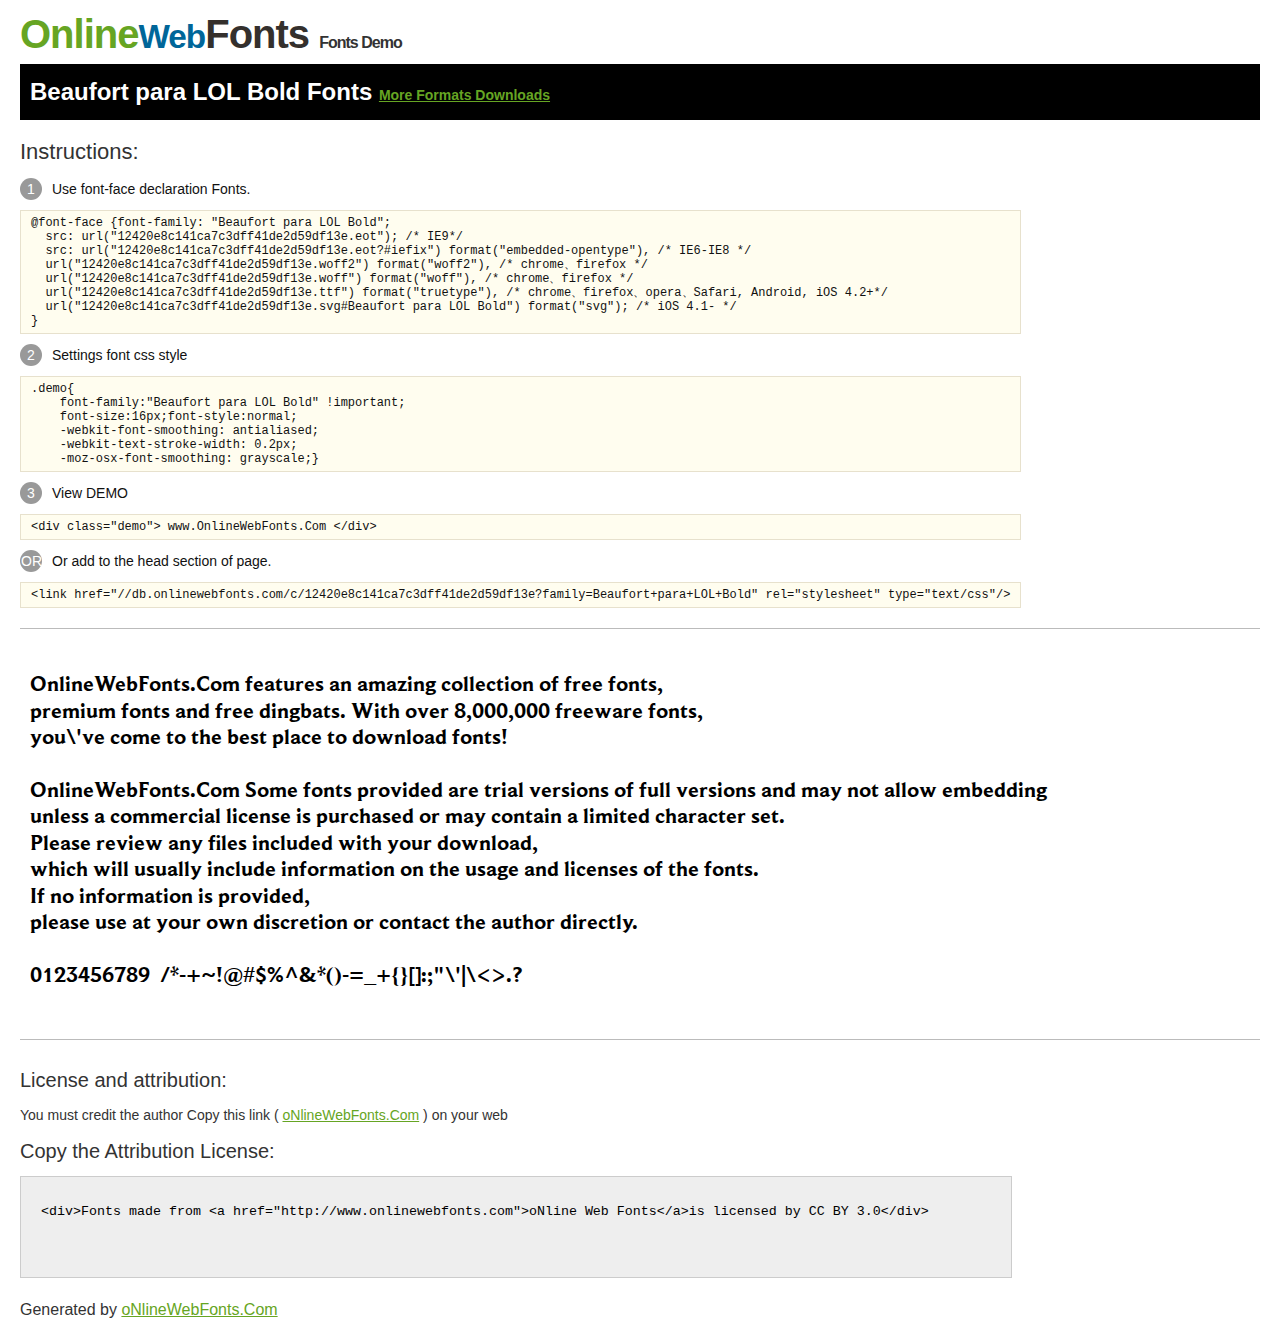
<file: fonts/Beaufort para LOL Bold/@font-face/Demo.html>
<!DOCTYPE html>
<html>
<head>
<meta charset="utf-8"/>
<title>Beaufort para LOL Bold Font - OnlineWebFonts.COM</title>
<style type="text/css">
@font-face {font-family: "Beaufort para LOL Bold";
  src: url("12420e8c141ca7c3dff41de2d59df13e.eot"); /* IE9*/
  src: url("12420e8c141ca7c3dff41de2d59df13e.eot?#iefix") format("embedded-opentype"), /* IE6-IE8 */
  url("12420e8c141ca7c3dff41de2d59df13e.woff2") format("woff2"), /* chrome、firefox */
  url("12420e8c141ca7c3dff41de2d59df13e.woff") format("woff"), /* chrome、firefox */
  url("12420e8c141ca7c3dff41de2d59df13e.ttf") format("truetype"), /* chrome、firefox、opera、Safari, Android, iOS 4.2+*/
  url("12420e8c141ca7c3dff41de2d59df13e.svg#Beaufort para LOL Bold") format("svg"); /* iOS 4.1- */
}
*{margin:0;padding:0;list-style:none;}pre{border:solid 1px #e7e1cd;background-color:#fffdef;overflow:auto;font-size:12px;line-height:14px;margin-top:10px;margin-right:0;margin-bottom:10px;margin-left:0;padding-top:5px;padding-right:10px;padding-bottom:5px;padding-left:10px;}.demo pre{color:#000;line-height: 1.2em;font-family:"Beaufort para LOL Bold"!important;font-size:22px;background-color:#FFF;border-top-width:0px;border-right-width:0px;border-bottom-width:0px;border-left-width:0px;}body{font-family:sans-serif;line-height:1.5;font-size:16px;padding:20px;color:#333;}:hover,:before,:after{-webkit-transition:all 0.1s ease-in;-moz-transition:all 0.1s ease-in;-ms-transition:all 0.1s ease-in;-o-transition:all 0.1s ease-in;transition:all 0.1s ease-in;}*{-moz-box-sizing:border-box;-webkit-box-sizing:border-box;box-sizing:border-box;margin:0;padding:0;}a{color:#66A523;}h1.logo{font-size:40px;letter-spacing:-1px;margin-top:-16px;}h1.logo strong{font-size:16px;font-family:sans-serif;color:#333;}h1.logo a{color:#34302d;text-decoration:none;}h1.logo a span{color:#66A523;}h1.logo a small{color:#006699;}.info{float:left;font-size:14px;margin-top:15px;}.info ul{margin-left:0px;color:#111;margin-bottom:20px;}.info .exs{font-size:12px;color:#666;margin-left:35px;display:block;}.info ul li{margin-top:10px;list-style:none;}.info .numno{color:#fff;border-radius:20px;padding:1px;display:inline-block;width:22px;height:22px;text-align:center;margin-right:10px;background-color:#999999;}.info ul strong{font-weight:normal;color:#000;}.info .inst{font-size:22px;margin-bottom:10px;}.demo{float:left;width:100%;height:auto;border-top-width:1px;border-top-style:solid;border-top-color:#bbb;border-bottom-width:1px;border-bottom-style:solid;border-bottom-color:#bbb;padding-bottom:10px;}.demo .demo_svg{float:left;height:auto;width:100px;margin-right:5px;margin-left:5px;margin-bottom:10px;}.demo .demo_svg i{float:left;height:80px;width:80px;text-align:center;font-size:40px;margin-left:10px;line-height:80px;color:#777;}.demo .demo_svg .code{float:left;height:20px;width:100%;overflow:hidden;text-align:center;line-height:20px;font-size:11px;color:#666;}.demo .demo_svg .txt{float:left;height:20px;width:100%;font-size:11px;text-align:center;white-space:nowrap;overflow:hidden;line-height:20px;}.demo .demo_svg:hover i{font-size:60px;color:#333;}.by{padding-top:15px;float:left;width:100%;margin-top:10px;margin-right:0;margin-bottom:10px;margin-left:0;}.by{margin-bottom:10px;font-size:20px;}.by .attr{font-size:14px;color:#333;padding-top:10px;padding-bottom:10px;}textarea{width:80%;height:auto;border:1px solid #CCC;resize:none;background:#EEE;padding:20px;float:left;margin-top:10px;line-height:30px;}#footer{float:left;width:100%;margin-top:10px;padding-bottom:20px;}h2{background-color:#000;padding-top:10px;padding-bottom:10px;padding-left:10px;color:#FFF;}
</style>
</head>
<body>
<h1 class="logo"> <a href="http://www.onlinewebfonts.com/"> <span>Online</span><small>Web</small>Fonts</a> <strong>Fonts Demo</strong></h1>
<h2>
Beaufort para LOL Bold Fonts <a style="font-size:14px;" href="http://www.onlinewebfonts.com/download/12420e8c141ca7c3dff41de2d59df13e" target="_blank">More Formats Downloads</a></h2>
<div class="info">
  <div class="inst">Instructions:</div>
  <ul>
    <li>
      <p> <span class="numno">1</span>Use font-face declaration Fonts.<br />
        <span class="exs">
        <pre>
@font-face {font-family: "Beaufort para LOL Bold";
  src: url("12420e8c141ca7c3dff41de2d59df13e.eot"); /* IE9*/
  src: url("12420e8c141ca7c3dff41de2d59df13e.eot?#iefix") format("embedded-opentype"), /* IE6-IE8 */
  url("12420e8c141ca7c3dff41de2d59df13e.woff2") format("woff2"), /* chrome、firefox */
  url("12420e8c141ca7c3dff41de2d59df13e.woff") format("woff"), /* chrome、firefox */
  url("12420e8c141ca7c3dff41de2d59df13e.ttf") format("truetype"), /* chrome、firefox、opera、Safari, Android, iOS 4.2+*/
  url("12420e8c141ca7c3dff41de2d59df13e.svg#Beaufort para LOL Bold") format("svg"); /* iOS 4.1- */
}
</pre>
      </span> 
    </li>
    <li>
      <p> <span class="numno">2</span>Settings font css style <br />
      <span class="exs">
<pre>
.demo{
    font-family:"Beaufort para LOL Bold" !important;
    font-size:16px;font-style:normal;
    -webkit-font-smoothing: antialiased;
    -webkit-text-stroke-width: 0.2px;
    -moz-osx-font-smoothing: grayscale;}
</pre>
      </span> 
    </li>
    <li>
      <p> <span class="numno">3</span>View DEMO <br />
      <span class="exs"><pre>
&lt;div class="demo"&gt; www.OnlineWebFonts.Com &lt;/div&gt;
</pre></span> 
    </li>
    <li>
      <p> <span class="numno">OR</span>Or add to the head section of page. <br />
      <span class="exs"><pre>
&lt;link href="//db.onlinewebfonts.com/c/12420e8c141ca7c3dff41de2d59df13e?family=Beaufort+para+LOL+Bold" rel="stylesheet" type="text/css"/&gt;
</pre></span> 
    </li>
  </ul>
</div>
<div class="demo">
<pre>

OnlineWebFonts.Com features an amazing collection of free fonts,
premium fonts and free dingbats. With over 8,000,000 freeware fonts, 
you\'ve come to the best place to download fonts! 

OnlineWebFonts.Com Some fonts provided are trial versions of full versions and may not allow embedding 
unless a commercial license is purchased or may contain a limited character set. 
Please review any files included with your download, 
which will usually include information on the usage and licenses of the fonts. 
If no information is provided, 
please use at your own discretion or contact the author directly. 

0123456789  /*-+~!@#$%^&*()-=_+{}[]:;"\'|\<>.?

</pre>
</div>

<div class="by">
<div class="by_title">License and attribution:</div>
<div class="attr">You must credit the author Copy this link ( <a href="http://www.onlinewebfonts.com" target="_blank">oNlineWebFonts.Com</a> ) on your web </div><div class="usetitle">Copy the Attribution License:</div>
<textarea onclick="this.focus();this.select();">&lt;div&gt;Fonts made from &lt;a href="http://www.onlinewebfonts.com"&gt;oNline Web Fonts&lt;/a&gt;is licensed by CC BY 3.0&lt;/div&gt;</textarea>
</div>
<div id="footer">
    <div>Generated by <a href="http://www.onlinewebfonts.com" target="_blank">oNlineWebFonts.Com</a></div>
</div>
</body>
</html>
</file>
<file: style.css>
:root {
    --vermelho: #D90416;
    --cereja: #D9042B;
    --marrom: #A64F3C;
    --scarlat: #F20505;
    --preto: #111111;
}

* {
    margin: 0;
    padding: 0;
    box-sizing: border-box;
}

body {
    font-family: Arial, Helvetica, sans-serif;
    font-size: 22px;
    width: 100vw;
    overflow-x: hidden;
}

.blur1 {
    justify-self: center;
    text-align: center;
    height: 27vw;
}
header {
    background-color: var(--preto);
    width: 100%;
    height: 95px;
}
.ajuste_cab {
    width: 1920px;
    margin: auto;
}
.cabeca {
    display: inline-flex;
    align-items: center;
    width: 100%;
}
.logo {
    margin-left: 45px;
    margin-top: 11px;
}
nav{
    width: 35%;
    margin-left: 65%;
    margin-top: -50px;
}
nav ul a {
    padding: 15px;
    color: white;
    text-decoration: none;
}
nav ul a:hover {
    color: var(--vermelho);
}
.dropdown {
    display: none;
}
.dropbtn {
    display: none; 
}
#home {
    display: none;
}

.fundo0 {
    height: 23vw;
    width: 100%;
    margin-top: 15px;
}
.corimg {
    height: 30vw;
    width: 100%;
    background-color: black;
}

.img01 {
    height: 100%;
    width: 100%;
}

.fundo {
    width: 100%;
    margin: auto;
    background-image: url(./img/blur\ 1-1920-720.jpeg);
    background-repeat: no-repeat;
    background-size: 100% 100%;
    height: 49vh;
}
.fundo2 {
    width: 100%;
    margin-top: -44vh;
}
.centro {
    height: 23vw;
    width: 83vw;
    margin: auto;
}
#noticias {
    width: 100%;
    height: 322px;
    margin-top: -22px;
    background-image: url("img/background.png");
}

.ajuste {
    height: 320px;
    margin: auto;
    width: 70vw;
    padding-top: 65px;
}

.caixa1
{
    height: 140px;
    width: 25%;
    margin-top: 25px;
    margin-right: 11%;
    border: solid 1px black;
    display: inline-block;
    cursor: pointer;
    border-radius: 0px 18px 0px 0px;
}

.espaco1 {
    display: flex;
}

.caixa2
{
    height: 140px;
    width: 25%;
    border: solid 1px black;
    display: inline-block;
    margin-top: 40px;
    cursor: pointer;
    border-radius: 0px 18px 0px 0px;
}

.espaco2 {
    display: flex;
}

.caixa3
{
    height: 140px;
    width: 25%;
    border: solid 1px black;
    display: inline-block;
    margin-left: 11%;
    cursor: pointer;
    border-radius: 0px 18px 0px 0px;
}

.espaco3 {
    display: flex;
}

.caixa1:hover {
    transition: 0.3s;
    background-color: rgba(0, 0, 0, 0.137);
    border-radius: 0px 0px 0px 0px;
}
.caixa2:hover {
    transition: 0.3s;
    background-color: rgba(0, 0, 0, 0.137);
    border-radius: 0px 0px 0px 0px;
}
.caixa3:hover {
    transition: 0.3s;
    background-color: rgba(0, 0, 0, 0.137);
    border-radius: 0px 0px 0px 0px;
}

.caixa1:active {
    transform: translateY(3px);
}
.caixa2:active {
    transform: translateY(3px);
}
.caixa3:active {
    transform: translateY(3px);
}
.caixa1_img {
    margin: 0;
    width: 40%;
    height: 131px;
    display: inline-block;
}
.caixa1_txt {
    width: 60%;
    margin-top: 40px;
    margin-left: 20px;   
}

.caixa2_img {
    margin: 0;
    width: 40%;
    height: 131px;
}
.caixa2_txt {
    width: 60%;
    margin-top: 40px;
    margin-left: 20px;
}

.caixa3_img {
    margin: 0;
    width: 40%;
    height: 131px;
}
.caixa3_txt {
    width: 60%;
    margin-left: 5px;
    margin-top: 40px;
    margin-left: 20px; 
}

.tam {
    height: 50rem;
    width: 100vw;
    align-items: center;
    justify-content: center;
    display: flex;
    margin: auto;
   
}

.tam2 {
    height: 50rem;
    background: linear-gradient(to right, #e41811e5 35%,#1b4e88af 72%);
    width: 100vw;
    align-items: center;
    justify-content: center;
    display: flex;
    animation: degrade 6s infinite ease-in-out alternate;
    position: relative;
    
}

.latas {
    width: 1400px;
    margin: auto;
    padding-bottom: 119px;
    display: flex;
    flex-direction: row;
    justify-content: flex-start;
    
}
.img_lata {
    position: relative;
    opacity: 92%;
    margin-top: 5rem;
}
.text_lata {
    position: relative;
    margin-left: 290px;
    color: #ffffff;
    padding: 40px;
    background-color: transparent;
    height: 289px;
    width: 880px;
    border-radius: 25px 0px 25px 0px;
    text-align: center;
    font-size: 32px;
    margin-top: 11rem;
}

.sua_lata {
    margin-top: 25px;
    font-size: 36px;
    text-align:justify;
    padding-bottom: 2px;
    margin-left: 26px;
}
.sua_lata2 {
    font-size: 36px;
    text-align: justify;
    margin-left: 26px;

}

.lata_coca_vermelha {
    width:250px
}


.espaco_cinza {
    height: 150px;
    background-color: #F7F7F7;
}

.container {
    height: 720px;
    width: 100%;
    background:  url('img/vetor\(1920-920\).png');
    margin: auto;
    background-color: white;
}
#invisivel{
    height: 110px;
}
.campanha {
    height: 445px;
    width: 100%;
    background-color: transparent;
    margin: auto;
}
.quadrado {
    margin: auto;
    width: 1210px;
    height: 445px;
}
#esquerdo {
    background-color: white;
    width: 604px;
    height: 445px;
    padding-top: 23px;
    border: solid 5px rgba(33, 33, 40);
    display: inline-flex;    
}
#direita {
    background-color: rgba(33, 33, 40); ;
    width: 590px;
    height: 445px;
    display: inline-block;
    margin-left: -6px;
    margin-top: 3px;
}
#camp {
    padding-top: 45px;
    text-align: center;
}
#tit1{
    text-align: center;
    margin-top: 20px;
}
#txt1{
    text-align: justify;
    margin-left: 35px;
    margin-right: 35px;
    margin-top: 50px;
}
.oferta {
    width: 100%;
    display: inline-flex;
    height: 28vw;
}
.metade {
    width: 50%;
}
.quadrado2 {
    margin: auto;
    width: 100%;
    height: 550px;
}
.ouro50 {
    width: 100%;
}
.ouro {
    margin: 0;
}
.metade2 {
    width: 50%;
    height: 101%;
}
.quadrado3 {
    background-color: #EFC241;
    width: 100%;
    height: 99.5%;
    
}
.olim_ouro {
    color: #F9FCFF;
    text-align: center;
    padding-top: 20%;
}
.coc_bold {
    color:rgb(192, 40, 40);
}
.coc_size {
    font-size: 50px;
}

.par_1 {
    margin-top: 25px;
    font-size: 28px;
    font-weight: bold;
}
.par_2 {
    font-size: 28px;
    font-weight: bold;
    position: relative;
}

.info {
position: relative;
background-color: #273036;
border: none;
font-size: 28px;
color: #FFFFFF;
border-radius: 30px 30px 30px 30px;
padding: 20px;
width: 200px;
height: 70px;
margin-top: 25px;
text-align: center;
-webkit-transition-duration: 0.4s; /* Safari */
transition-duration: 0.4s;
text-decoration: none;
overflow: hidden;
cursor: pointer;
}

.info:after {
content: "";
background: #c7cfc767;
display: block;
position: absolute;
padding-top: 300%;
padding-left: 350%;
margin-left: -20px!important;
margin-top: -120%;
opacity: 0;
transition: all 0.8s
}

.info:active:after {
padding: 0;
margin: 0;
opacity: 1;
transition: 0s
}

.waves {
    width: 100vw;
    height: 5vw;
    margin-top: -1vh;
    background-color: #B80900;
}
.wave123 {
    margin-top: -11vw;
}

.wave2 {
    animation: moveWave2 12s ease-in-out infinite alternate;

    
}

@keyframes moveWave2 {
    to{
        transform: translateX(-100px);
    }
    from{
        transform: translateX(-150px);
    }
}

.wave3 {
    animation: moveWave3 10s ease-in-out infinite alternate;
    
}

@keyframes moveWave3 {
    from{
        transform: translateX(-100px);
    }
}
.onda_black {
    background-color: red;
    margin-top: -2px;
}

.onda_white {
    margin-top: -15vw;
}
.espacao {
    height: 68vh;
    background-color: red;

}

.info_game {
    width: 100vw;
    display: flex;
    height: 100%;
    margin: auto;
}

.info_desc {
    margin-top:27vh;
    width: 35vw;
}

.knowgame {
    font-size: 35px;
    color: white;
    margin-left: 90px;
    text-align: center;
    text-shadow: 1px 1px 2px var(--preto);
}

.font_size_game {
    font-size: 49px;
}

.bolder_coke {
    font-size: 62px;
}

.width_img_centro {
    width: 33vw;
}

.baixe_game {
    font-size: 20px;
    color: white;
    width: 27vw;
    text-align: center;
    text-shadow: 1px 1px 2px var(--preto);  
}

.adventure_game {
    font-size: 85px;
    text-shadow: 1px 1px 2px var(--preto);
}
.start {
    position:relative;
    margin-top: 28vh;
}

.img_cent {
    margin: auto;
    width: 314px;
    height: 510px;
}

.img_cosh {
    border-style: ridge;
    border-radius: 50%;
    width: 314px;
    margin-top: 23vh;
}

.pe {
    height: 350px;
    background-color: #201E1E;
    margin-top: -8px;
    color: white;
}
.ajuste_info {
    margin: auto;
    width: 1248px;
}

.plus_info {
    display: inline-flex;
}


.logo_info {
    margin-right: 391px;
    width: 280px;
}


.contatos {
    margin-top: 0;
    display: inline;
    
}
.contatos p {
    margin-top: 10px;
    font-size: 18px;
}


.ico_peq {
    width: 165px;
    height: 80px;
    cursor: pointer;

}

.navegue {
    margin-right: 100px;
    width: 250px;
    display: grid;
    height: 176px;

}

.navegue h4 {
    font-weight: bolder;
    font-size: 20px;
    margin-bottom: 9px;
    height: 22px;
}

.navegue a {
    margin-top: 0px;
    font-size: 18px;
    height: 18px;
    text-decoration: none;
    color: white;
}

.institu {
    width: 200px;
    margin-right: 80px;
}

.institu h4 {
    font-weight: bolder;
    font-size: 20px;
    margin-bottom: 20px;
}

.institu a {
    display: grid;
    margin-top: 12px;
    font-size: 18px;
    text-decoration: none;
    color: white;
}

.cadastrar {
    position: relative;
    background-color: #ffffff;
    border: none;
    font-size: 20px;
    color: #273036;
    border-radius: 30px 30px 30px 30px;
    padding: 20px;
    width: 180px;
    height: 50px;
    margin-top: 25px;
    text-align: center;
    -webkit-transition-duration: 0.4s; /* Safari */
    transition-duration: 0.4s;
    text-decoration: none;
    overflow: hidden;
    cursor: pointer;
}

.cadastrar:hover {
    background-color: #201E1E;
    color: white;
    width: 190px;
    border: solid 2px white;
}
.cadastrar:after {
    content: "";
    background: #c7cfc767;
    display: block;
    position: absolute;
    padding-top: 300%;
    padding-left: 350%;
    margin-left: -20px!important;
    margin-top: -120%;
    opacity: 0;
    transition: all 0.8s

}

.cadastrar:active:after {
    padding: 0;
    margin: 0;
    opacity: 1;
    transition: 0s
    }

.regulamento {
    position: relative;
    background-color: #201E1E;
    border: solid 2px white;
    font-size: 20px;
    color: #ffffff;
    border-radius: 30px 30px 30px 30px;
    padding: 20px;
    width: 180px;
    height: 50px;
    margin-top: 25px;
    text-align: center;
    -webkit-transition-duration: 0.4s; /* Safari */
    transition-duration: 0.4s;
    text-decoration: none;
    overflow: hidden;
    cursor: pointer;
}

.regulamento:hover {
    background-color: #ffffff;
    color: #201E1E;
    width: 190px;
    border: solid 2px #141414;
}

.regulamento:after {
    content: "";
    background: #36363667;
    display: block;
    position: absolute;
    padding-top: 300%;
    padding-left: 350%;
    margin-left: -20px!important;
    margin-top: -120%;
    opacity: 0;
    transition: all 0.8s
    
}
    
.regulamento:active:after {
    padding: 0;
    margin: 0;
    opacity: 1;
    transition: 0s
} 

.redes {
    width: 200px;
    display: inline-flex;
    margin-top: 24px;
}
.faceico {
    margin-left: 4px;
    width: 11px;
    color: white;
    margin-right: 27px;

}
.twitico {
    width: 25px;
    color: white;
    margin-right: 25px;
}

.youtuico {
    width: 29px;
    color: white;
    margin-right: 25px;

}

.instaico {
    width: 23px;
    color: white;
   
}   

@media screen and (max-width: 3800px) {
    .ajuste {
        width: 70%;
        padding-top: 135px;
    }  
    #noticias {
        height: 408px;
    }
}

@media screen and (max-width: 2800px) {
    .ajuste {
        padding-top: 65px;
        width: 75%;
    }
    .olim_ouro {
        padding-top: 60px;
    }
    .centro {
        height: 29vw;
    }
    .fundo0 {
        height: 31vw;
    }
    .ajuste {
        padding-top: 100px;
    }
}

@media screen and (max-width: 1920px) {
    .ajuste {
        width: 86%;

    }
    .fundo0 { 
        height: 33vw; 
    }
    .fundo {
        height: 40vw;
    }
    .fundo2 {
        margin-top: -35vw;
    }
    .centro {
        height: 30vw;
    }
}



@media screen and (max-width: 1750px) {

    nav {
        width: 37%;
    }
    .fundo0 {
        height: 31vw;
    }
    .ajuste_cab {
        width: 1750px;
    }
    .img_cosh{
        margin-top: 17vh;
    }
    .ajuste_info {
         width: 1371px;
    }
}

@media screen and (max-width: 1680px) {
    nav {
        margin-left: 60%;
    }
    .caixa1_txt {
        margin-top: 18px;
    }
    .caixa2_txt {
        margin-top: 18px;
    }
    .caixa3_txt {
        margin-top: 18px;
    }

}

@media screen and (max-width: 1600px) {
    .wave123 {
        margin-top: -11vw;
    }
}

@media screen and (max-width: 1580px) {

    nav {
        width: 45%;
        margin-left: 55%;
    }
    .caixa1_txt {
        font-size: 16px;
    }.caixa2_txt {
        font-size: 16px;
    }.caixa3_txt {
        font-size: 16px;
    }

    .ajuste_cab {
        width: 1500px;
    }
    .waves {
        height: 0px;
        display: none;
    }
    .wave123 {
        height: 0px;
        display: none;
    }
    .knowgame { 
        font-size: 29px;
    } 
    .font_size_game
    {
        font-size: 41px; 
    } 
    .bolder_coke 
    { 
        font-size: 47px; 
    }
    .img_cosh{
        margin-top: 17vh;
        width: 300px;
    }
    .info_desc {
        width: 32vw;
    }
    .img_cent {
        margin-left: 7vw;
    }
    .logo_info {
        margin-right: 132px;
        width: 280px;
    }
    .ajuste_info {
        width: 1151px;
   }
   .start {
    margin-left: 3%;
   }
   .adventure_game {
    font-size: 61px;

    }
    .caixa1 {
        width: 27%;
        margin-right: 9%;
    }
    .caixa2 {
        width: 27%;
    }
    .caixa3 {
        width: 27%;
        margin-left: 9%;
    }
    .espacao {
        margin-top: -5px;
    }
}

@media screen and (max-width: 1425px) {
    .olim_ouro {
        padding-top: 20px;
    }
    .caixa1 {
        margin-right: 8.5%;
    }
}

@media screen and (max-width: 1400px) {
    .latas {
        width: 1289px;
    }
    .text_lata {
        margin-left: 140px;
    }
    .caixa1 {
        width: 28%;
        margin-right: 6.5%;
    }
    .caixa2 {
        width: 28%;
    }
    .caixa3 {
        width: 28%;
        margin-left: 6.5%;
    }
    .fundo2 { 
        margin-top: -43vw; 
    } 
    .centro { 
        height: 36vw; 
        width: 90vw; 
    } 
    .fundo0 { 
        height: 41vw; 
    } 
    .corimg { 
        height: 39vw; 
    }
    .fundo {
        height: 49vw;
    }
    #noticias { 
        height: 330px; 
    } 
    .ajuste { 
        padding-top: 70px; 
    }
}

@media screen and (max-width: 1300px) {
    nav {
        margin-left: 49%;
        width: 46%;
    }
    .caixa1 {
        height: 114px;
    }
    .caixa2 {
        height: 114px;
    }
    .caixa3 {
        height: 114px;
    }
    .caixa1_img img {
        width: 110px;
    }
    .caixa2_img img {
        width: 110px;
    }
    .caixa3_img img {
        width: 110px;
    }
}

@media screen and (max-width: 1281px) {

    .logo_info {
        margin-right: 30px;
    }

    .ajuste_info {
        width: 90%;
    }
    .navegue {
        margin-right: 22px;
    }
    nav {
        width: 46%;
        font-size: 18px;
        margin-left: 54%;
    }
    .ajuste {
        width: 91vw;
        margin: auto;
    }
    .latas {
       width: 1067px;
    }
    .plus_info {
        display: inline-flex;
        width: 99%;
    }
    .text_lata {
        margin-left: 6px;
        font-size: 43px
    }
    .sua_lata {
        text-align: center;
    }
    .sua_lata2 {
        text-align: center;
    }

   .info {
       font-size: 24px;
       border-radius: 15px 15px 15px 15px;
       padding: 10px;
       width: 180px;
       height: 60px;
       margin-top: 20px;
    }
    .coc_size {
       font-size: 26px;
    }

    .par_1 {
       font-size: 20px;
       }
    .par_2 {
       font-size: 20px;
    }
    .bolder_coke {
        font-size: 39px;
    }
    .knowgame {
        font-size: 22px;
    }
    .font_size_game {
        font-size: 32px;
    }
    .img_cosh{
        margin-top: 14vh;
        width: 250px;
    }
    .pe {
         height: 350px;
    }
}

@media screen and (max-width: 1100px) {
        .navegue {
            margin-right: 22px;
        }
        nav {
            width: 46%;
            font-size: 16px;
            padding: 0px;
            margin-left: 55%;
        }
        .latas {
            width: 97vw;
            padding-bottom: 0px;
        }
        .signin {
            width: 18vw;
        }
        .logo_info {
            width: 260px;
            margin-right: 0px;
        }

        .espaco_cinza {
            height: 110px;
        }
        .ajuste {
            font-size: 12px;
        }
        .ajuste img {
            width: 100px;
        }
        .img_cosh {
            width: 200px;
            margin-left: 30px;
        }
        .img_cent {
            margin-left: 4vw;
        }
        .info_desc {
            width: 34vw;
            margin-top: 20vh;
        }
        .adventure_game {
            font-size: 50px;
        }
        .pe {
            height: 350px;
        }
        .text_lata {
            position: relative;
            margin-left: -4px;
            color: #ffffff;
            padding: 0;
            text-align: center;
            font-size: 32px;
            margin-top: 18vh;
            font-size: 25px;
        }
        .lata_coca_vermelha {
            width: 217px;
            margin-left: 84px;
        }
        
        .sua_lata {
            text-align: center;
            margin-left: 0px;
            font-size: 30px;
        }
        .sua_lata2 {
            text-align: center;
            margin-left: 0px;
            font-size: 30px;
        }
        .bolder_coke {
            font-size: 37px;
        }
        .start {
            margin-left: 1%;
            margin-top: 21vh;
        }
    }

    @media screen and (max-width: 1000px) {
        nav {
            padding: 5px;
            font-size: 14px;
        }
        .caixa1 {
            margin-right: 5%;
            width: 30%;
        }
        .caixa2 {
            width: 29%;
        }
        .caixa3 {
            margin-left: 5%;
            width: 30%;
        }
        .ajuste {
            font-size: 12px;
        }
        .ajuste img {
            width: 85px;
        }
        .fundo2 {
            padding-left: 15px;
            margin-top: -41vw; 
        }
        .latas h2 {
            font-size: 20px;
        }
        
        .espaco_cinza {
            height: 8vh;
        }
        .sua_lata {
            margin-top: 18px;
        }
        .lata_coca_vermelha {
            width: 0px;
        }
        .tam {
            height: 24rem;
        }
        .tam2 {
            height: 23rem;
        }
        .coc_size {
            font-size: 25px;
        }

        .par_1 {
            font-size: 18px;
        }
        .par_2 {
            font-size: 18px;
        }
        .info {
            font-size: 20px;
            border-radius: 10px 10px 10px 10px;
            padding: 20px;
            width: 150px;
            height: 60px;
            margin-top: 25px;
        }
        .font_size_game {
            font-size: 30px;
        }
        .bolder_coke {
            font-size: 35px;
        }
        .img_cosh {
            margin-left: 51px;
        }
        .pe {
            height: 1200px;
        }
        .plus_info {
            display: grid;
        }
        footer {
            display: grid;
        }
        .ajuste_info {
            width: 180px;
        }
        .text_lata {
            width: 100vw;
            margin-top: auto;
            text-align: center;
            margin-left: 0px;
            padding-top: 0px;
            height: 113px;
    
        }
        .sua_lata2 {
            margin-left: 0;
            text-align: center;
        }
        .latas p {
            text-align: center;
            margin-left: 0px;
            font-size: 19px; 
        }
        .img_lata {
            width: 0px;
        }
        .latas {
            width: 100%;
            padding-bottom: 0;
        }
        .knowgame {
            margin-left: 60px;
        }
        .start {
            margin-left: 2%;
            margin-top: 20vh;
        }
        .adventure_game {
            font-size: 40px;
        }
        .info_desc {
            margin-top: 20vh;
            width: 35vw;
        }
        .img_cent {
            margin-left: 0vw;
        }
        .logo_info {
            margin-left: 0px;
        }
        .navegue {
            margin-top: 35px;
        }
        .institu h4 {
            margin-top: 30px;
        }
        .corimg { 
            height: 61vw; 
        } 
        .fundo0 { 
            height: 56vw; 
        } 
        .centro { 
            height: 51vw; 
            width: 92vw; 
        } 
    }

    @media screen and (max-width: 900px) {
        nav {
            width: 52%;
            margin-left: 49%;
        }
        .info_desc {
            width: 37vw;
        }
        .caixa1 {
            height: 99px;
        }
        .caixa2 {
            height: 99px;
        }
        .caixa3 {
            height: 99px;
        }
        .img_cent {
            margin-left: -4vw;
        }
        .navegue {
            margin-top: 35px;
        }
        .institu h4 {
            margin-top: 30px;
        }
        .signin {
            margin-top: 25px;
        }
        .knowgame {
            margin-left: 10px;
        }
        .start {
            margin-left: 0%;
        }
        .caixa1_txt {
            font-size: 14px;
        }
        .caixa2_txt {
            font-size: 14px;
        }
        .caixa3_txt {
            font-size: 14px;
        }
        .fundo0 { 
            height: 51vw; 
        } 
        .centro { 
            height: 49vw; 
        }.fundo2 {
            margin-top: -44vw;
        }
        #noticias {
            height: 280px;
        }
        .text_lata {
            margin-left: 0px;
        }
    }

    @media screen and (max-width: 800px) {
        
        .dim1 {
            width: 121px;
            margin: auto;
    }
        header {
            height: 120px;
        }
        .ajuste_cab {
            height: 100px;
            margin-top: 0px;
        }
        nav {
            padding-top: 5px;
            font-size: 14px;
            margin: auto;
            width: 413px;
        }

        .logo {
            margin-top: 11px; 
            width: 127px;
            margin-left: 0px;
        }
        .caixa1 {
            width: 270px;
            height: 98px;
            margin-top: 35px;
        }
        .caixa2 {
            width: 270px;
            height: 98px;
        }
        .caixa3 {
            width: 270px;
            margin-top: 40px;
            margin-left: 0;
        }
        .oferta {
            margin-top: 0vh;
        }
        .coc_size {
            font-size: 20px;
        }

        .par_1 {
            font-size: 14px;
        }
        .par_2 {
            font-size: 14px;
        }
        .info {
            font-size: 16px;
            border-radius: 10px 10px 10px 10px;
            padding: 10px;
            width: 110px;
            height: 40px;
            margin-top: 15px;
        }
        .img_cosh {
            width: 150px;
        }
        .adventure_game {
            font-size: 30px;
        }
    
        .font_size_game {
            font-size: 25px;
        }
        .bolder_coke {
            font-size: 30px;
        }
        .knowgame {
            width: 255px;
            margin-top: -10px;
            font-size: 19px;
            margin-left: 10px;
        }
        .logo_info {
            width: 100%;
        }
        .logo_info svg {
            width: 0px;
        }
        .contatos p {
            font-size: 0px
        }
        #fale_aqui {
            font-size: 20px;
            font-weight: bolder;
            width: 100%;
            border-bottom: solid 1px rgba(161, 153, 153, 0.644);
            padding-bottom: 1vh;
        }
        
        .signin {
            width: 181px;
            margin: auto;
        }
        .navegue {
            height: 35px;
            width: 100%;
            margin: auto;
            border-bottom: solid 1px rgba(161, 153, 153, 0.644);
            margin-top: -20px;
        }
        .navegue a {
            display: none;
        }
        .institu {
            height: 35px;
            border-bottom: solid 1px rgba(161, 153, 153, 0.644);
            width: 100%;
            margin-top: 10px;
        }
        .institu a {
            display: none;
        }
        .cadastrar {
            padding: 0px;
        }
        .regulamento {
            padding: 0px;
        }
        .ico_peq {
            height: 0px;
        }
        .ajuste_info {
            margin-top: -20px;
            width: 100%;
        }
        .pe {
            height: 480px;
        }
        .espaco_cinza {
            height: 8vh;
        }
        #noticias {
            height: 490px;
        }
        .centro {
            height: 48vw;
        }  
        .img_cent {
            width: 246px;
            margin-left: -4vw;
        } 
        .institu h4 {
            margin-top: 0px;
        }
        .adventure_game { 
            font-size: 37px; 
        } 
        .start { 
            margin-left: -12%; 
            margin-top: 18vh;
        }
        .info_desc {
            margin-top: 19vh;
        }
        .ajuste {
            display: grid;
            width: 271px;
            margin: auto;
            padding-top: 40px;
            height: 450px;
        }
        .espaco1 {
            height: 100px;
        }
        .espaco2 {
            height: 100px;
        }
        .espaco3 {
            height: 100px;
        }
    }

    @media screen and (max-width: 680px) {

        .ajuste_cab {
            width: 100vw;
        }
        .info_game {
            width: 100vw;
        }
        .par_1 {
            margin-top: 3px; 
        }
        .olim_ouro {
            color: #F9FCFF;
            text-align: center;
            padding-top: 25px;
        }
        .info {
            font-size: 11px;
            width: 77px;
            height: 30px;
            margin-top: 3px;
        }

        .pe {
            height: 470px;
        }
        .text_lata p {
            margin-left: 0px;
            text-align: center;
        }
        .coc_size {
            font-size: 20px;
            width: 80%;
            text-align: center;
            margin: auto;
        }
        .par_1 {
            font-size: 13px;
        }
        .par_2 {
            font-size: 13px;
        }
        .ajuste img {
            width: 95px;
        }
        .img_cosh {
            width: 117px;
        }
        .dropbtn {
            background-color: #495350;
            color: white;
            padding: 16px;
            font-size: 16px;
            border: none;
            width: 61px !important;
            height: 61px !important;
            margin: 0 !important;
            border-radius: 50% !important;
            display: flex;
          }
          
          .dropdown {
            position: relative;
            display: inline-block;
            font-size: 16px;
            padding: 0px 0px 25px 25px;
            margin-top: 18px;
            float: right;
          }
          
          .dropdown-content {
            display: none;
            position: absolute;
            background-color: #f1f1f1;
            min-width: 160px;
            box-shadow: 0px 8px 16px 0px rgba(0,0,0,0.2);
            z-index: 1;
          }
          .dropdown-content a {
            color: black;
            padding: 12px 16px;
            text-decoration: none;
            display: block;
          }
          
          .dropdown-content a:hover {background-color: #ddd;}
          
        .dropdown:hover .dropdown-content {
            display: block; 
            margin-left: -125px !important;
        }
          
          .dropdown:hover .dropbtn {background-color: #2d2e2d;}
    
          #home {
              width: 32px;
              display: inline;
          }
          .dim1 {
              width: 91%;
              margin: auto;
          }
          nav {
            display: none ;

        }
        .logo {
            margin-left: 5vw;
            margin-top: 25px;
            width: 120px;
        }
        .quadrado2 
        { display: none; 
        } 
        .metade {
            display: none; 
        } 
        .info_game { 
            display: grid; 
        }  
        .knowgame {
            margin-top: 42px;
            width: 100vw;
            font-size: 19px;
            margin-left: 0;
        }
        .img_cosh {  
            margin: 0; 
        }
        .espacao {
            height: 480px;
        }
        .width_img_centro {
            height: 160px;
            width: 100vw;
        }
        .start {
            margin-top: 0;
            text-align: center;
            margin-left: 0px;
        }
        .baixe_game {
            width: 100vw;
            height: 160px;
        }
        .img_cent {
            width: 117px;
            margin:auto;
            height: 160px;
        }
        .info_desc {
            margin-top: 0vh;
            height: 200px;
            width: 100vw;
        }
        .metade2 {
            width: 100%;
            height: 142px;
        }
        .tam {
            height: 23rem;
        }
        .espaco_cinza {
            height: 50px;
        }
        .regulamento:after {
            padding-top: 202%;
            padding-left: 147%;
        }
        .cadastrar:after {
            padding-top: 202%;
            padding-left: 147%;
        }
        .caixa1_img {
            height: 98px;
        }
        .caixa2_img {
            height: 98px;
        }
        .caixa3_img {
            height: 98px;
        }

    }
    @media screen and (max-width: 480px) {
        .institu {
            margin-right: 0px;
        }
        .info_game {
            width: 100vw;
        }
        .caixa1 {
            margin-top: 42px;
            width: 233px;
            height: 85px;
        }
        .caixa2 {
            margin-top: 19px;
            width: 233px;
            height: 85px;
        }
        .caixa3 {
            margin-top: 19px;
            width: 233px;
            height: 85px;
        }
        .ajuste_cab {
            width: 100vw;
        }
        #noticias {
            height: 450px;
        }
        .latas {
            width: 386px;
        }
        .oferta {
            margin-top: 0vh;
        }
        .coc_size {
            font-size: 16px;
        }
        .par_1 {
            font-size: 10px;
            margin-top: 8px;
        }
        .par_2 {
            font-size: 10px;
        }
        .info {
            font-size: 13px;
            padding: 0px;
            width: 85px;
            height: 28px;
            margin-top: 16px;
        }
        .pe {
            height: 450px;
        }
        .blur1 {
            height: 26vw;
        }
        .ajuste img {
            width: 83px;
        }
        .latas h2 {
            font-size: 18px;
        }
        .latas p {
            font-size: 14px;
        }
        .fundo0 {
            height: 68vw;
        }
        .centro {
            height: 63vw;
        }
        .tam {
            height: 19rem;
        }
        .tam2 {
            height: 19rem;
        }
        .knowgame {
            margin-top: 75px;
        }
        .text_lata {
            height: 93px;
        }
        .ajuste { 
            height: 400px; 
            padding-top: 35px;
            width: 233px;
        }
    }

    @media screen and(max-width: 390px) {
        .logo {
            margin-left: 37vw;
        }
        .pe {
            height: 415px;
        }
        .knowgame {
            margin-left: -40px;
            width: 244px;
            font-size: 8px;
        }
        .font_size_game {
            font-size: 13px;
        }
        .bolder_coke {
            font-size: 18px;
        }
        .img_cosh {
            width: 72px;
            margin-left: 29px;
            margin-top: 10vh;
        }
        .start {
            font-size: 10px;
            margin-top: 19vh;
            margin-left: 4vw;
        }
        .adventure_game {
            font-size: 21px;
        }
        .caixa1_img {
            height: 70px;
        }
        .caixa2_img {
            height: 81px;
        }
        .caixa3_img {
            height: 81px;
        }
        
        .latas {
            margin: auto;
            padding-bottom: 119px;
            display: flex;
            flex-direction: row;
            justify-content: flex-start;
            height: 208px;
            width: 830px;
            margin-top: -277px;
        }
        .text_lata {
            padding-top: 0;
            margin-left: 0px;
            padding: 0px;
            height: 158px;
            margin-top: 127px;
            width: 45%;
        }
        .sua_lata {
            margin-top: 8px;
        }
        .oferta {
            margin-top: -3vh;
        }
        .coc_size {
            font-size: 13px;
        }
        .par_1 {
            font-size: 8px;
            margin-top: 8px;
        }
        .par_2 {
            font-size: 8px;
        }
        .info {
            font-size: 9px;
            padding: 0px;
            width: 60px;
            height: 20px;
            margin-top: 16px;
        }
        .espaco_cinza {
            margin-top: 0vh;
        }
       
        .tam {
            height: 13rem;
        }
        .oferta {
            margin-top: 43vh;
        }   
        .caixa1 {
            width: 166px;
            height: 61px;
            margin: auto;
        }
        .caixa2 {
            width: 166px;
            height: 61px;
            margin: auto;
            margin-top: -8px;
        }
        .caixa3 {
            width: 166px;
            height: 61px;
            margin: auto;
            margin-top: -33px;
        }
        .ajuste {
            padding-top: 20px;
            width: 100vw;
        }
        .ajuste img {
            width: 59px;
        }
        .caixa1_txt {
            margin-top: 17px;
            font-size: 10px;
            margin-left: 7px;
        }
        .caixa2_txt {
            margin-top: 17px;
            font-size: 10px;
            margin-left: 7px;
        }
        .caixa3_txt {
            margin-top: 17px;
            font-size: 10px;
            margin-left: 7px;
        }
    }
</file>
<file: style3.css>
:root {
    --vermelho: #D90416;
    --cereja: #D9042B;
    --marrom: #A64F3C;
    --scarlat: #F20505;
    --preto: #111111;
}

* {
    margin: 0;
    padding: 0;
    box-sizing: border-box;
}

body {
    font-family: Arial, Helvetica, sans-serif;
    font-size: 22px;
    overflow-x: hidden;
    background-color: #F5F5F5;
}
header {
    background-color: var(--preto);
    width: 100%;
    height: 95px;
}
.ajuste_cab {
    width: 1920px;
    margin: auto;
}
.cabeca {
    display: inline-flex;
    align-items: center;
    width: 100%;
}
.logo {
    margin-left: 45px;
    margin-top: 11px;
}
nav{
    width: 34%;
    margin-left: 65%;
    margin-top: -50px;
}
nav ul a {
    padding: 15px;
    color: white;
    text-decoration: none;
}
nav ul a:hover {
    color: var(--vermelho);
}
.dropdown {
    display: none;
}
.dropbtn {
    display: none; 
}
#home {
    display: none;
}
.capa_foto {
    background-image: url(./img/foto1-edit.jpg);
    height: 64vh;
    margin-top: 5vh;
    background-size: 100% 100%;
    background-repeat:  no-repeat;
}
.promotions {
    height: 2685px;
    width: 100vw;
    background-color: whitesmoke;
}
.promo_width {
    width: 84vw;
    background-color: white;
    height: 100%;
    margin: auto;
    margin-top: 80px;
}

.promo_1 {
    width: 50%;
    background-color: white;
    height: 100%;
}

.block_1 {
    width: 100%;
    height: 33%;
    display: flex;
}

.square_1 {
    width: 90%;
    margin: auto;
    border: solid 1px rgba(46, 43, 43, 0.548);
    height: 91%;
    margin-top: 5%;
    border-radius: 1%;
    box-shadow: 1px 1px 2px rgba(56, 46, 46, 0.438);
    display: flex;
    flex-direction: column;
}

.img_promo_1 {
    width: 100%;
    height: 55%;
    background-image: url(./img/tenis-edit.jpg);
    background-size: 100% 100%;
    background-repeat: no-repeat;
}

.promo_2 {
    width: 50%;
    background: white;
    height: 100%;
}

.img_promo_2 {
    width: 100%;
    height: 55%;
    background-image: url(./img/spider-man.jpg);
    background-size: 100% 100%;
    background-repeat: no-repeat;
}


.block_2 {
    width: 100%;
    height: 33%;
    display: flex;
}

.promo_3 {
    width: 50%;
    background-color: white;
    height: 100%;
}

.img_promo_3 {
    width: 100%;
    height: 55%;
    background-image: url(./img/olimpiadas-promo.jpg);
    background-size: 100% 100%;
    background-repeat: no-repeat;
}

.promo_4 {
    width: 50%;
    background-color: white;
    height: 100%;
}

.img_promo_4 {
    width: 100%;
    height: 55%;
    background-image: url(./img/mini-garrafas.jpg);
    background-size: 100% 100%;
    background-repeat: no-repeat;
}

.block_3 {
    width: 100%;
    height: 33%;
    display: flex;
}

.promo_5 {
    width: 50%;
    background-color:white;
    height: 100%;
}

.img_promo_5 {
    width: 100%;
    height: 55%;
    background-image: url(./img/amazon-edit.jpg);
    background-size: 100% 100%;
    background-repeat: no-repeat;
}


.promo_6 {
  width: 50%;
  background-color: white;
  height: 100%;
}

.img_promo_6 {
  width: 100%;
  height: 55%;
  background-image: url(./img/just_dance.jpg);
  background-size: 100% 100%;
  background-repeat: no-repeat;
}

button {
  border-radius: 4px;
  background-color: #f33900e3;
  border: none;
  color: #ffffff;
  text-align: center;
  font-size: 22px;
  padding: 15px;
  width: 170px;
  height: 60px;
  transition: all 0.5s;
  cursor: pointer;
  margin: 5px;
}
  
button span {
  cursor: pointer;
  display: inline-block;
  position: relative;
  transition: 0.5s;
}
  
button span:after {
  content: '\00bb';
  position: absolute;
  opacity: 0;
  top: 0;
  right: -20px;
  transition: 0.5s;
}
  
button:hover span {
  padding-right: 25px;
}
  
button:hover span:after {
  opacity: 1;
  right: 0;
}

.title_promo {
    font-size: 30px;
    font-weight: bolder;
    text-align: center;
}

.sinopse_promo {
    font-size: 18px;
    font-weight: normal;
    text-align: center;
    width: 88%;
    margin: auto;
    height: 200px;

}
button {
    height: 55px;
}
.context_promo {
    margin-top: 4%;
    font-size: 26px;
}

.botao_promo {
    text-align: center;
    margin-top: 2%;
    height: 100px;
}

.onda_black {
    background-color: #F5F5F5;
}

.onda_white  {
    margin-top: -15vw;
    background-color: transparent;
}

.pe {
    height: 350px;
    background-color: #201E1E;
    margin-top: -8px;
    color: white;
}
.ajuste_info {
    margin: auto;
    width: 1248px;
}

.plus_info {
    display: inline-flex;
}


.logo_info {
    margin-right: 175px;
    width: 280px;
}


.contatos {
    margin-top: 0;
    display: inline;
    
}
.contatos p {
    margin-top: 10px;
    font-size: 18px;
}


.ico_peq {
    width: 165px;
    height: 80px;
    cursor: pointer;

}

.navegue {
    margin-right: 100px;
    width: 250px;
    display: grid;
    height: 176px;

}

.navegue h4 {
    font-weight: bolder;
    font-size: 20px;
    margin-bottom: 9px;
    height: 22px;
}

.navegue a {
    margin-top: 0px;
    font-size: 18px;
    height: 18px;
    text-decoration: none;
    color: white;
}

.institu {
    width: 200px;
    margin-right: 80px;
}

.institu h4 {
    font-weight: bolder;
    font-size: 20px;
    margin-bottom: 20px;
}

.institu a {
    display: grid;
    margin-top: 12px;
    font-size: 18px;
    text-decoration: none;
    color: white;
}

.signin {
    width: 180px;
}

.cadastrar {
    position: relative;
    background-color: #ffffff;
    border: none;
    font-size: 20px;
    color: #273036;
    border-radius: 30px 30px 30px 30px;
    padding: 20px;
    width: 180px;
    height: 50px;
    margin-top: 25px;
    text-align: center;
    -webkit-transition-duration: 0.4s; /* Safari */
    transition-duration: 0.4s;
    text-decoration: none;
    overflow: hidden;
    cursor: pointer;
}

.cadastrar:hover {
    background-color: #201E1E;
    color: white;
    width: 190px;
    border: solid 2px white;
}
.cadastrar:after {
    content: "";
    background: #c7cfc767;
    display: block;
    position: absolute;
    padding-top: 300%;
    padding-left: 350%;
    margin-left: -20px!important;
    margin-top: -120%;
    opacity: 0;
    transition: all 0.8s

}

.cadastrar:active:after {
    padding: 0;
    margin: 0;
    opacity: 1;
    transition: 0s
    }

.regulamento {
    position: relative;
    background-color: #201E1E;
    border: solid 2px white;
    font-size: 20px;
    color: #ffffff;
    border-radius: 30px 30px 30px 30px;
    padding: 20px;
    width: 180px;
    height: 50px;
    margin-top: 25px;
    text-align: center;
    -webkit-transition-duration: 0.4s; /* Safari */
    transition-duration: 0.4s;
    text-decoration: none;
    overflow: hidden;
    cursor: pointer;
}

.regulamento:hover {
    background-color: #ffffff;
    color: #201E1E;
    width: 190px;
    border: solid 2px #141414;
}

.regulamento:after {
    content: "";
    background: #36363667;
    display: block;
    position: absolute;
    padding-top: 300%;
    padding-left: 350%;
    margin-left: -20px!important;
    margin-top: -120%;
    opacity: 0;
    transition: all 0.8s
    
}
    
.regulamento:active:after {
    padding: 0;
    margin: 0;
    opacity: 1;
    transition: 0s
} 

.redes {
    width: 200px;
    display: inline-flex;
    margin-top: 24px;
}
.faceico {
    margin-left: 4px;
    width: 11px;
    color: white;
    margin-right: 27px;

}
.twitico {
    width: 25px;
    color: white;
    margin-right: 25px;
}

.youtuico {
    width: 29px;
    color: white;
    margin-right: 25px;

}

.instaico {
    width: 23px;
    color: white;
   
}  
@media (max-width: 1780px) {
    nav {
            width: 37%;
            margin-left: 60%;
        }
    .logo {
        margin-left: 130px;
        margin-top: 11px;
    }
}

@media (max-width: 1750px) {

}

@media (max-width: 1580px) {

    .ajuste_cab {
        width: 1500px;
    }
    nav {
        margin-left: 50%;
        width: 46%;
    }
    .info_desc {
        width: 32vw;
    }
    .logo_info {
        margin-right: 101px;
        width: 280px;
    }
    .ajuste_info {
        width: 1151px;
   }
   .sinopse_promo {
       font-size: 15px;
       height: 130px;
   }
   .botao_promo {
       height: 80px;
   }
   button {
        font-size: 16px;
        padding: 12px;
        width: 140px;
        margin: 2px;
  }
  .title_promo {
        font-size: 24px;
    }
    .context_promo {
        margin-top: 3%;
        font-size: 20px;
    }
    button {
        font-size: 21px;
        padding: 17px;
        width: 160px;
    }
    .promotions {
        height: 1953px;
    }
}

@media (max-width: 1280px) {
    nav {
        margin-left: 47%;
        width: 53%;
    }
    .pe {
        height: 350px;
    }
    .logo_info {
        margin-right: 85px;
    }
    .navegue {
        margin-right: 85px;
    } 
    .sinopse_promo {
        font-size: 12px;
        width: 80%;
    }
    button {
        font-size: 14px;
        padding: 12px;
        width: 140px;
        margin: 2px;
    }
    button {
        font-size: 19px;
        padding: 12px;
        width: 160px;
        height: 50px;
    }
    .promotions {
        height: 1879px;
    }
    .logo_info {
        margin-right: 20px;
        width: 269px; 
        margin-left: 12px;
    } 
    .ajuste_info { 
        width: 1094px; 
    }
    .navegue {
        margin-right: 65px;
    }
    .title_promo { 
        font-size: 19px; 
    } 
    .context_promo { 
        font-size: 17px; 
        margin-top: 5%; 
    }
}

@media (max-width: 1100px) {
    nav {
        font-size: 18px;
    }
    .pe {
        height: 350px;
    }
    .institu { 
        margin-right: 0; 
    } 
    .navegue { 
        margin-right: 42px; 
    } 
    .logo_info 
    { margin-right: 36px; 
    } 
    .ajuste_info { 
        width: 1001px; 
    }
    .title_promo {
        font-size: 18px;
    }
    .context_promo {
        font-size: 16px;
        margin-top: 4%;
    }
    .botao_promo {
        height: 70px;
    }
}

@media (max-width: 1000px) {
    nav {
        padding: 5px;
        font-size: 14px;
    }
    .ajuste {
        font-size: 12px;
    }
    .ajuste img {
        width: 85px;
    }
    .pe {
        height: 1200px;
    }
    .plus_info {
        display: grid;
    }
    footer {
        display: grid;
    }
    .ajuste_info {
        width: 180px;
    }
    .title_promo {
        font-size: 18px;
        width: 100%;
    }
    .sinopse_promo {
        font-size: 10px;
        width: 90%;
    }
    .context_promo {
        font-size: 15px;
    }
    button {
        font-size: 16px;
        padding: 15px;
        width: 111px;
    }
    .botao_promo {
        margin-top: 2%;
    }
    .capa_foto {
        height: 48vh;
    }
    .promotions {
        height: 1718px;
    }
    .navegue {
        margin-top: 35px;
    }
    .institu h4 {
        margin-top: 30px;
    }
    .signin {
        margin-top: 25px;
    }
    .logo_info {
        margin-left: 0px;
    }
}


@media (max-width: 800px) {
    header {
        height: 120px;
    }
    .ajuste_cab {
        height: 100px;
        margin-top: 0px;
    }    
    nav {
        padding: 5px;
        font-size: 14px;
        margin: auto;
        width: 435px;
    }
    .dim1 {
        width: 140px;
        margin: auto;
        margin-left: 0px;
    }
    .logo {
        margin-left: 39vw; 
        margin-top: 11px; 
        width: 127px;
    }
    .ajuste {
        display: grid;
        width: 300px;
        margin: auto;
    }
    .logo_info svg {
        width: 0px;
    }
    .contatos p {
        font-size: 0px
    }
    .navegue {
        height: 35px;
        width: 100%;
        margin: auto;
        border-bottom: solid 1px rgba(161, 153, 153, 0.644);
        margin-top: -20px;
    }
    .navegue a {
        display: none;
    }
    .institu {
        height: 35px;
        border-bottom: solid 1px rgba(161, 153, 153, 0.644);
        width: 100%;
        margin-top: 10px;
    }
    .institu a {
        display: none;
    }
    .cadastrar {
        padding: 0px;
    }
    .regulamento {
        padding: 0px;
    }
    .ico_peq {
        height: 0px;
    }
    .ajuste_info {
        margin-top: -20px;
    }
    .pe {
        height: 480px;
    }
    .ajuste_info {
        width: 100%;
    }
    .logo_info {
        width: 100%;
    }
    #fale_aqui {
        font-size: 20px;
        font-weight: bolder;
        width: 100%;
        border-bottom: solid 1px rgba(161, 153, 153, 0.644);
        padding-bottom: 1vh;
    }
    .signin {
        width: 180px;
    }
    .sinopse_promo {
        font-size: 8px;
    }
     button {
        font-size: 10px;
        padding: 8px;
        width: 80px;
    }
    .context_promo {
          margin-top: 3%;
    }
    .signin {
        margin: auto;
    }
    .title_promo {
        font-size: 19px;
        width: 100%;
    }
    button {
        font-size: 13px;
        padding: 15px;
        width: 109px;
    }
    .botao_promo {
        margin-top: 3%;
    }
    .promotions {
        height: 1819px;
    }
    .institu h4 {
        margin-top: 0px;
    }
}

@media (max-width: 680px) {         
    .pe {
        height: 470px;
    }
    
    .title_promo {
        font-size: 18px;
        width: 95%;
    }
    .sinopse_promo {
        font-size: 6px;
        width: 85%;
    }
    .context_promo {
        margin-top: 7%;
    }
      .botao_promo {
        text-align: center;
        margin-top: 0%;
    }
      .context_promo {
          margin-top: 3%;
      }
      button {
        font-size: 15px;
        padding: 11px;
        margin-top: 12px;
        width: 111px;
        height: 40px;
    }
    .context_promo {
        font-size: 14px;
    }
    .square_1 {
        height: 74%;
    }
    .img_promo_1 {
        height: 50% ;
    }
    .img_promo_2 {
        height: 50%;
    }
    .img_promo_3 {
        height: 50%;
    }
    .img_promo_4 {
        height: 50%;
    }
    .img_promo_5 {
        height: 50%;
    }
    .img_promo_6 {
        height: 50%;
    }
    .promotions {
        height: 1500px;
    }
    .square_1 {
        height: 94%;
    }
    .promo_width {
        width: 100vw;
    }
    .dropbtn {
        background-color: #495350;
        color: white;
        padding: 16px;
        font-size: 16px;
        border: none;
        width: 61px !important;
        height: 61px !important;
        margin: 0 !important;
        border-radius: 50% !important;
        display: flex;
      }
      
      .dropdown {
        position: relative;
        display: inline-block;
        font-size: 16px;
        padding: 0px 0px 25px 25px;
        margin-top: 18px;
        float: right;
      }
      
      .dropdown-content {
        display: none;
        position: absolute;
        background-color: #f1f1f1;
        min-width: 160px;
        box-shadow: 0px 8px 16px 0px rgba(0,0,0,0.2);
        z-index: 1;
      }
      .dropdown-content a {
        color: black;
        padding: 12px 16px;
        text-decoration: none;
        display: block;
      }
      
      .dropdown-content a:hover {background-color: #ddd;}
      
    .dropdown:hover .dropdown-content {
        display: block; 
        margin-left: -125px !important;
    }
      
      .dropdown:hover .dropbtn {background-color: #2d2e2d;}

      #home {
          width: 32px;
          display: inline;
      }
      .dim1 {
          width: 91%;
      }
      nav {
        display: none;
    }
    .logo {
        margin-left: 5vw;
        margin-top: 25px;
        width: 120px;
    }
    .dim1 {
        width: 91%;
        margin: auto;
    }
    .regulamento:after {
        padding-top: 202%;
        padding-left: 147%;
    }
    .cadastrar:after {
        padding-top: 202%;
        padding-left: 147%;
    }
}

@media (max-width: 480px) {

    .pe {
        height: 450px;
    }
    .promotions {
        height: 3000px;
    }
    .block_1 {
        display: grid;
    }
    .promo_1 {
        width: 100%;
    }
    .promo_2 {
        width: 100%;
    }
    .block_2 {
        display: grid;
    }
    .promo_3 {
        width: 100%;
    }
    .promo_4 {
        width: 100%;
    }
    .block_3 {
        display: grid;
    }
    .promo_5 {
        width: 100%;
    }
    .promo_6 {
        width: 100%;
    }
    .capa_foto {
        height: 33vh;
    }
    .context_promo {
        font-size: 16px;
    }
    .title_promo {
        font-size: 21px;
    }
    button {
        width: 115px;
    }
    .sinopse_promo {
        width: 93%;
    }
}
@media (max-width: 390px) {
    .logo { 
        width: 119px; 
        margin-left: 0px;
    }
    .ajuste_cab { 
        width: 325px; 
    }
    .onda_black {
        margin-top: 20px;
    }
    .pe {
        height: 415px;
    }
    .title_promo {
        font-size: 21px;
    }
}
</file>
